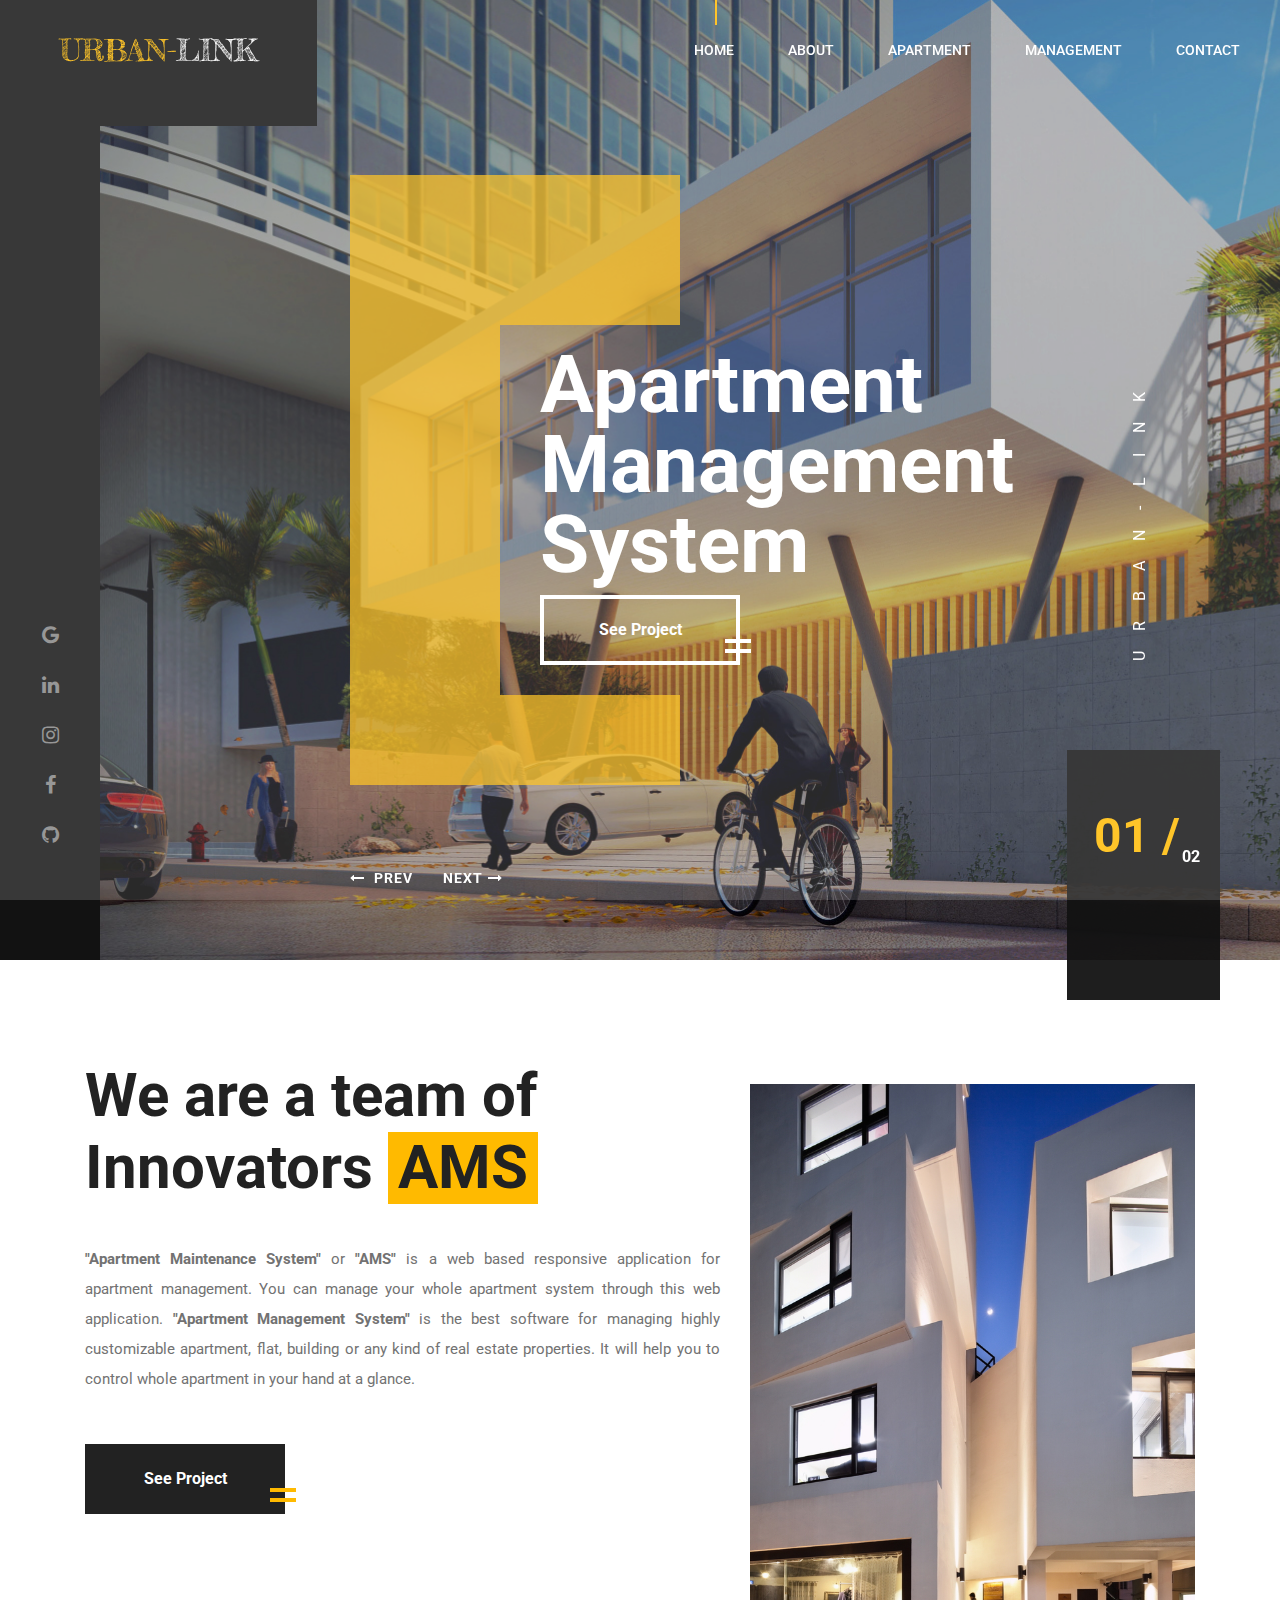
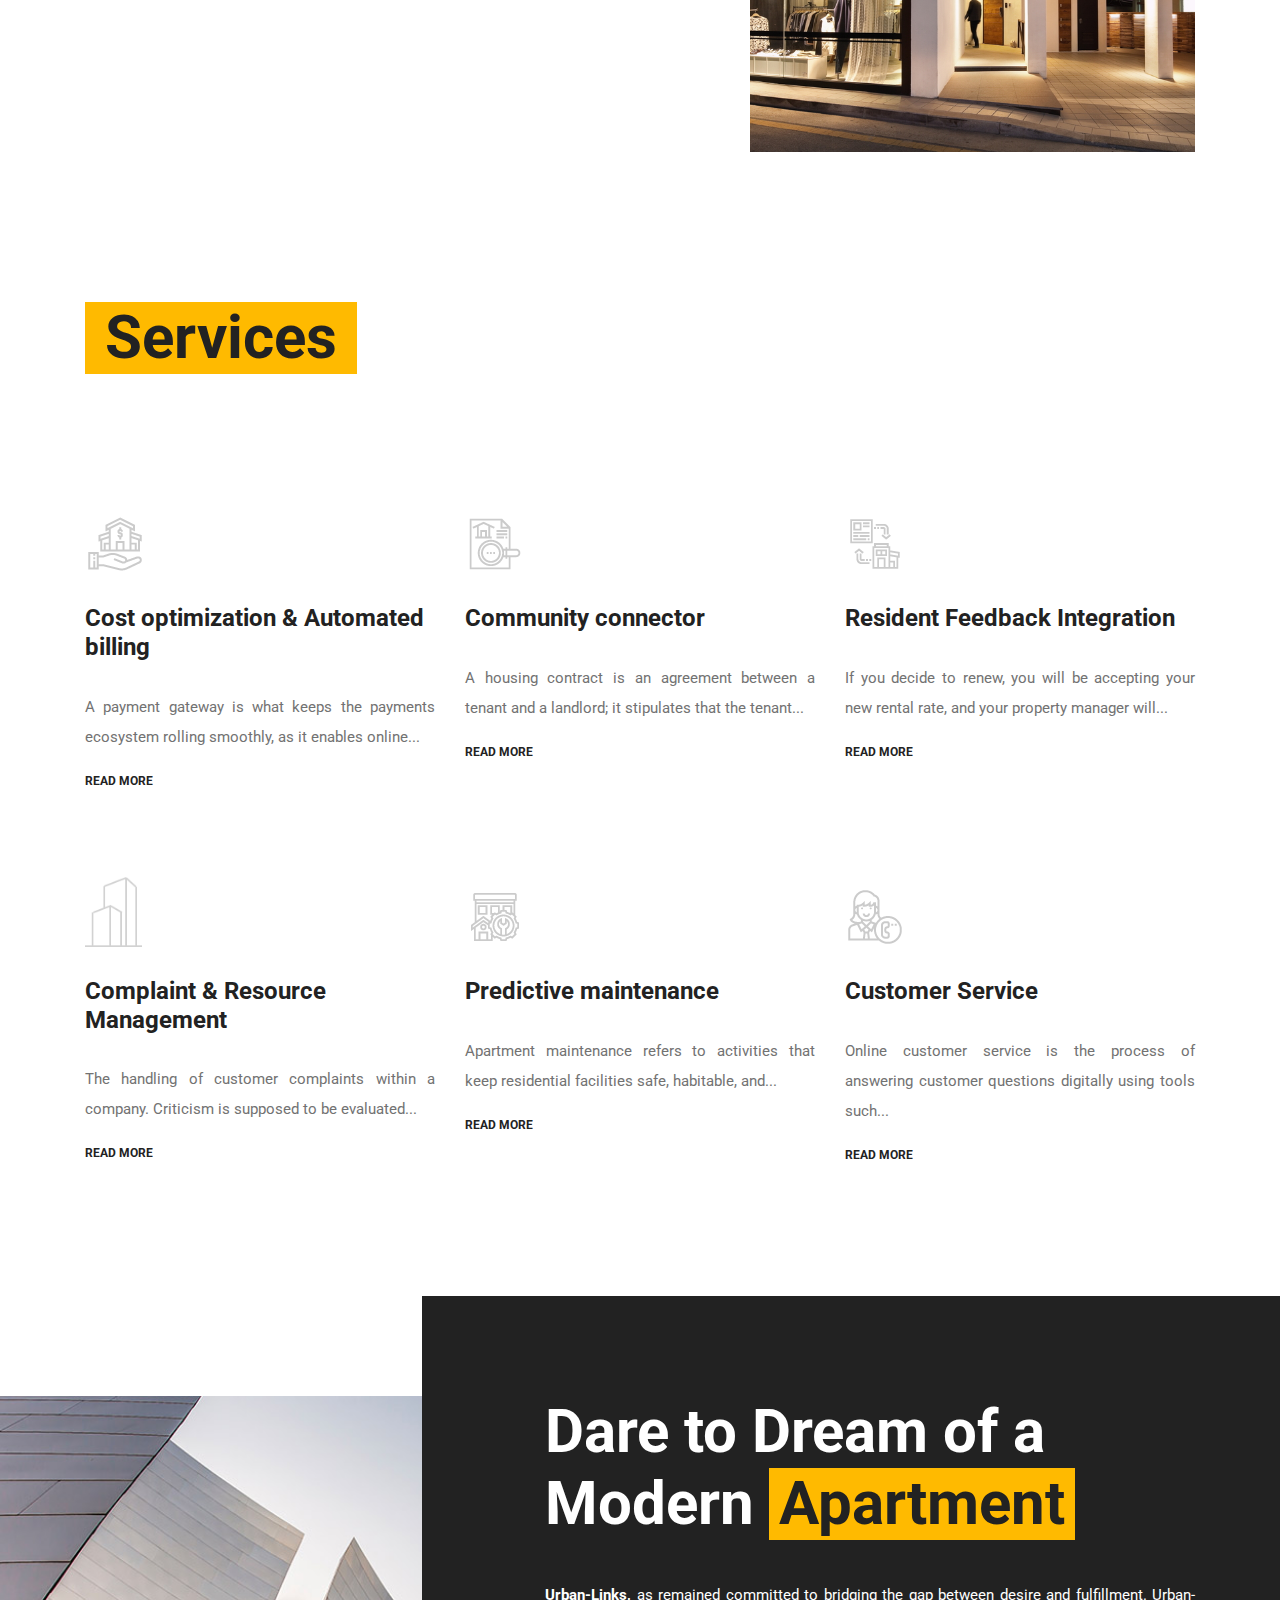
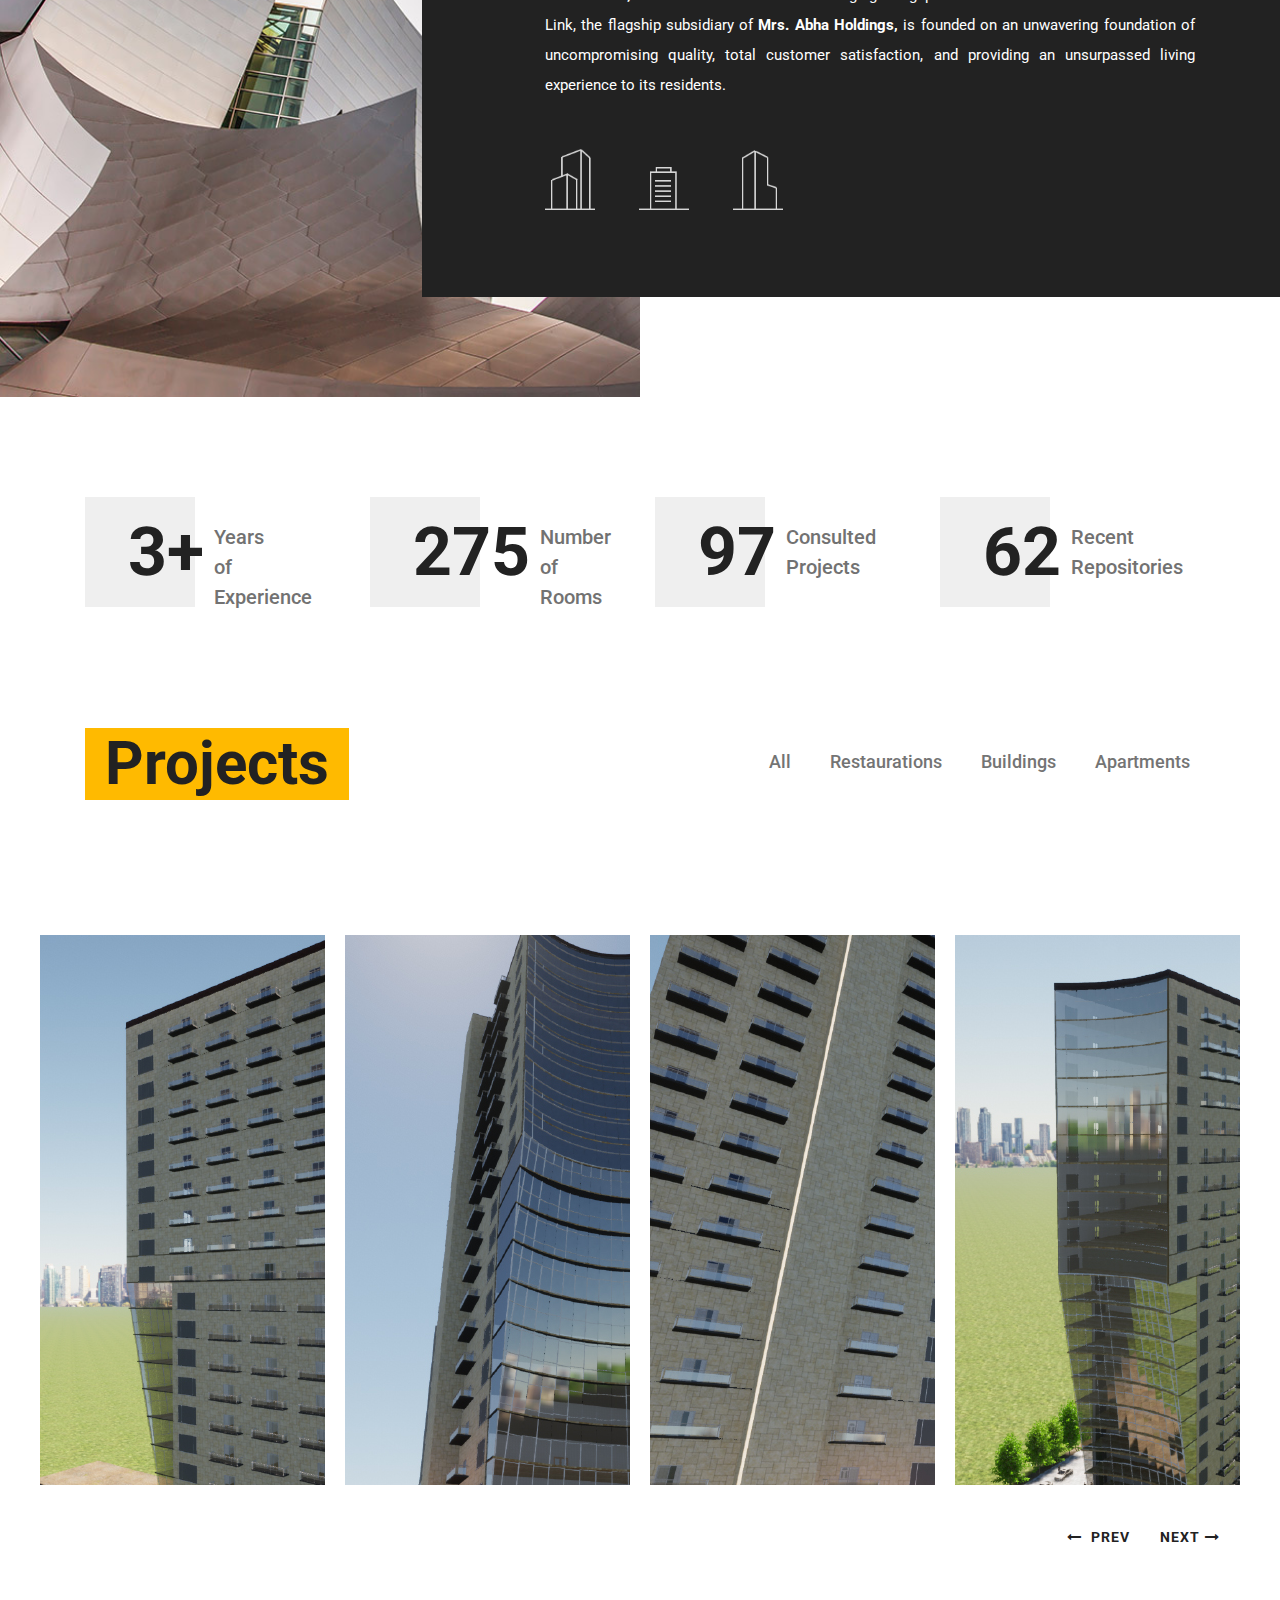
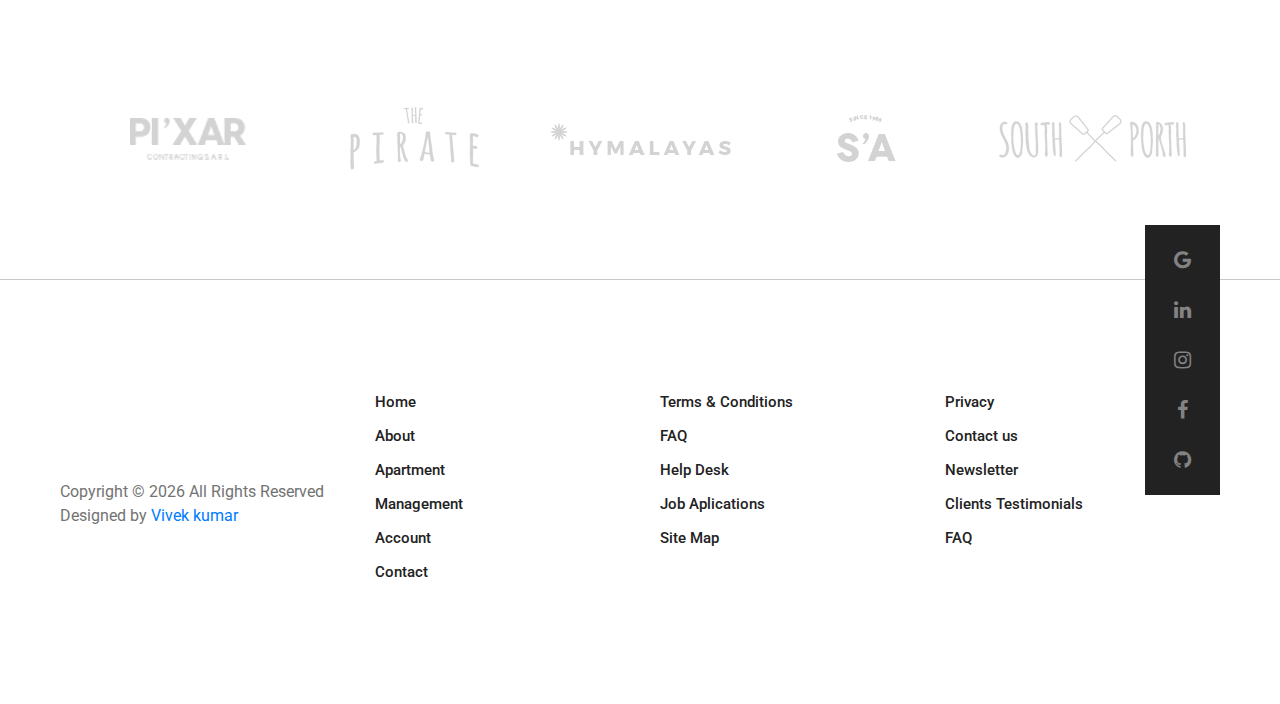
<file: Apartment_maintenance Web Dev/index.html>
<!DOCTYPE html>
<html lang="en">
<head>
<title>Urban Link</title>
	<meta charset="UTF-8">
	<meta name="description" content="Arcade - Architecture Template">
	<meta name="keywords" content="arcade, architecture, onepage, creative, html">
	<meta name="viewport" content="width=device-width, initial-scale=1.0">
	<!-- Favicon -->   
	<link href="img/favicon.ico" rel="shortcut icon"/>

	<!-- Google Fonts -->
	<link href="https://fonts.googleapis.com/css?family=Roboto:300,400,500,700" rel="stylesheet">
	<link href="https://fonts.googleapis.com/css2?family=Fredericka+the+Great&amp;display=swap" rel="stylesheet">

	<!-- Stylesheets -->
	<link rel="stylesheet" href="css/bootstrap.min.css"/>
	<link rel="stylesheet" href="css/font-awesome.min.css"/>
	<link rel="stylesheet" href="css/animate.css"/>
	<link rel="stylesheet" href="css/owl.carousel.css"/>
	<link rel="stylesheet" href="css/style.css"/>


	<!--[if lt IE 9]>
	  <script src="https://oss.maxcdn.com/html5shiv/3.7.2/html5shiv.min.js"></script>
	  <script src="https://oss.maxcdn.com/respond/1.4.2/respond.min.js"></script>
	<![endif]-->

</head>
<body>
	<!-- Page Preloder -->
	<div id="preloder">
		<div class="loader"></div>
	</div>
	
	<!-- Header section start -->   
	<header class="header-area">
		<a href="index.html" class="logo-area" target="_blank">
			<p style="font-family: 'Fredericka the Great', cursive; font-size:30px;"><none style="color:#ffba00;">URBAN-</none><none style="color:#ffffff">LINK</none></p>  
		</a>
		<div class="nav-switch">
			<i class="fa fa-bars"></i>
		</div>
		<nav class="nav-menu">
			<ul>
				<li class="active"><a href="index.html">Home</a></li>
				<li><a href="about.html">About</a></li>
				<li><a href="apartment.html">Apartment</a></li>
				<li><a href="management.html">Management</a></li>
				<li><a href="contact.html">Contact</a></li>
			</ul>
		</nav>
	</header>
	<!-- Header section end -->   


	<!-- Hero section start -->
	<section class="hero-section">
		<!-- left social link ber -->
		<div class="left-bar">
			<div class="left-bar-content">
				<div class="social-links">
					<a href="mailto:apna2211corporate.world@gmail.com" target="_blank"><i class="fa fa-google"></i></a>
					<a href="https://www.linkedin.com/in/abha-mahato-404a88257" target="_blank"><i class="fa fa-linkedin"></i></a>
					<a href="https://www.instagram.com/_.abhaa.930." target="_blank"><i class="fa fa-instagram"></i></a>
					<a href="https://www.facebook.com/" target="_blank"><i class="fa fa-facebook"></i></a>
					<a href="https://github.com/CHIKA011" target="_blank"><i class="fa fa-github"></i></a>
				</div>
			</div>
		</div>
		<!-- hero slider area -->
		<div class="hero-slider">
			<div class="hero-slide-item set-bg" data-setbg="img/e.jpg">
				<div class="slide-inner">
					<div class="slide-content">
						<h2>Apartment <br>Management <br>System</h2>
					<a href="#" class="site-btn sb-light">See Project</a>
					</div>	
				</div>
			</div>	
			<div class="hero-slide-item set-bg" data-setbg="img/a.jpg">
				<div class="slide-inner">
					<div class="slide-content">
						<h2>Complaint <br>Management <br>System</h2>
					<a href="#" class="site-btn sb-light">See Project</a>
					</div>	
				</div>
			</div>	
		</div>
		<div class="slide-num-holder" id="snh-1"></div>
		<div class="hero-right-text">URBAN-LINK</div>
	</section>
	<!-- Hero section end -->


	<!-- Intro section start -->
	<section class="intro-section pt100 pb50">
		<div class="container">
			<div class="row">
				<div class="col-lg-7 intro-text mb-5 mb-lg-0">
					<h2 class="sp-title">We are a team of Innovators <span>AMS</span></h2>
					<p align="justify"><b>"Apartment Maintenance System"</b> or <b>"AMS"</b> is a web based responsive application for apartment management. You can manage your whole apartment system through this web application. <b>"Apartment Management System"</b> is the best software for managing highly customizable apartment, flat, building or any kind of real estate properties. It will help you to control whole apartment in your hand at a glance.</p>
					<a href="#" class="site-btn sb-solid-dark" style="color: white;">See Project</a>
				</div>
				<div class="col-lg-5 pt-4">
					<img src="img/intro.jpg" alt="">
				</div>
			</div>
		</div>
	</section>
	<!-- Intro section end -->


	<!-- Service section start -->
	<section class="service-section spad">
		<div class="container">
			<div class="section-title">
				<h2>Services</h2>
			</div>
			<div class="row">
				<div class="col-lg-4 col-md-6">
					<div class="service-box">
						<div class="sb-icon">
							<div class="sb-img-icon">
								<img src="img/icon/dark/11.png" alt="">
							</div>
						</div>
						<h3>Cost optimization
							      &
							Automated billing</h3>
						<p align="justify">A payment gateway is what keeps the payments ecosystem rolling smoothly, as it enables online<span id="dots">...</span><span id="more">  payments for consumers and businesses. If you’re an online merchant, you don’t need to be a payment gateway expert, but it’s worth understanding the basics of how an online payment flows from your customer to your bank account.</span></p>
						<button onclick="myFunction()" id="myBtn" class="readmore">READ MORE</button>
					</div>
				</div>
				<div class="col-lg-4 col-md-6">
					<div class="service-box">
						<div class="sb-icon">
							<div class="sb-img-icon">
								<img src="img/icon/dark/8.png" alt="">
							</div>
						</div>
						<h3>Community connector</h3>
						<p align="justify">A housing contract is an agreement between a tenant and a landlord; it stipulates that the tenant<span id="dots1">...</span><span id="more1"> will pay a certain installment amount for a specified duration, as well as follows certain rules. In exchange, the landlord provides housing and performs services, which could include landscaping and maintenance.</span></p>
						<button onclick="myFunction1()" id="myBtn1" class="readmore">READ MORE</button>
					</div>
				</div>
				<div class="col-lg-4 col-md-6">
					<div class="service-box">
						<div class="sb-icon">
							<div class="sb-img-icon">
								<img src="img/icon/dark/9.png" alt="">
							</div>
						</div>
						<h3>Resident Feedback Integration</h3>
						<p align="justify">If you decide to renew, you will be accepting your new rental rate, and your property manager will<span id="dots2">...</span><span id="more2"> send you a new lease agreement to review and sign. You will not be required to pay any further fees when you renew your lease, such as an application fee, security deposit, or administration fee.</span></p>
						
						<button onclick="myFunction2()" id="myBtn2" class="readmore">READ MORE</button>
					</div>
				</div>
				<div class="col-lg-4 col-md-6">
					<div class="service-box">
						<div class="sb-icon">
							<div class="sb-img-icon">
								<img src="img/icon/dark/4.png" alt="">
							</div>
						</div>
						<h3>Complaint & Resource Management</h3>
						<p align="justify">The handling of customer complaints within a company. Criticism is supposed to be evaluated<span id="dots3">...</span><span id="more3"> in a way that is systematic and orderly, and used to create a positive impact. It is also supposed to resolve the issue that prompted the customer's criticism.</span></p>
						<button onclick="myFunction3()" id="myBtn3" class="readmore">READ MORE</button>
					</div>
				</div>
				<div class="col-lg-4 col-md-6">
					<div class="service-box">
						<div class="sb-icon">
							<div class="sb-img-icon">
								<img src="img/icon/dark/10.png" alt="">
							</div>
						</div>
						<h3>Predictive maintenance</h3>
						<p align="justify">Apartment maintenance refers to activities that keep residential facilities safe, habitable, and<span id="dots4">...</span><span id="more4"> enjoyable. It includes cleaning, groundskeeping, pest control, plumbing, HVAC repairs, and landscaping, among other tasks. Maintenance technicians, apartment supervisors, and apartment managers oversee these routine tasks.</span></p>
						<button onclick="myFunction4()" id="myBtn4" class="readmore">READ MORE</button>
					</div>
				</div>
				<div class="col-lg-4 col-md-6">
					<div class="service-box">
						<div class="sb-icon">
							<div class="sb-img-icon">
								<img src="img/icon/dark/7.png" alt="">
							</div>
						</div>
						<h3>Customer Service</h3>
						<p align="justify">Online customer service is the process of answering customer questions digitally using tools such<span id="dots5">...</span><span id="more5"> as email, social media, live chat, and messaging apps. We provide self-service support, so customers can find their own answers at any time day or night.</span></p>
						<button onclick="myFunction5()" id="myBtn5" class="readmore">READ MORE</button>
					</div>
				</div>
			</div>
		</div>
	</section>
	<!-- Service section end -->



	<!-- CTA section start -->
	<section class="cta-section pt100 pb50">
		<div class="cta-image-box"></div>
		<div class="container">
			<div class="row">
				<div class="col-lg-7 pl-lg-0 offset-lg-5 cta-content">
					<h2 class="sp-title">Dare to Dream of a Modern <span>Apartment</span></h2>
					<p align="justify"><b>Urban-Links,</b> as remained committed to bridging the gap between desire and fulfillment. Urban-Link, the flagship subsidiary of <b>Mrs. Abha Holdings,</b> is founded on an unwavering foundation of uncompromising quality, total customer satisfaction, and providing an unsurpassed living experience to its residents.</p>
					<div class="cta-icons">
						<div class="cta-img-icon">
							<img src="img/icon/light/4.png" alt="">
						</div>
						<div class="cta-img-icon">
							<img src="img/icon/light/5.png" alt="">
						</div>
						<div class="cta-img-icon">
							<img src="img/icon/light/3.png" alt="">
						</div>
					</div>
				</div>
			</div>
		</div>
	</section>
	<!-- CTA section end -->


	<!-- Milestones section Start -->
	<section class="milestones-section spad">
		<div class="container">
			<div class="row">
				<div class="col-lg-3 col-md-6">
					<div class="milestone">
						<h2>3+</h2>
						<p>Years <br>of <br>Experience</p>
					</div>
				</div>
				<div class="col-lg-3 col-md-6">
					<div class="milestone">
						<h2>275</h2>
						<p>Number <br>of <br>Rooms</p>
					</div>
				</div>
				<div class="col-lg-3 col-md-6">
					<div class="milestone">
						<h2>97</h2>
						<p>Consulted<br>Projects</p>
					</div>
				</div>
				<div class="col-lg-3 col-md-6">
					<div class="milestone">
						<h2>62</h2>
						<p>Recent <br>Repositories</p>
					</div>
				</div>
			</div>
		</div>
	</section>
	<!-- Milestones section end -->


	<!-- Projects section start -->
	<div class="projects-section pb50">
		<div class="container">
			<div class="row">
				<div class="col-lg-3">
					<div class="section-title">
						<h1>Projects</h1>
					</div>
				</div>
				<div class="col-lg-9">
					<ul class="projects-filter-nav">
						<li class="btn-filter" data-filter="*">All</li>
						<li class="btn-filter" data-filter=".rest">Restaurations</li>
						<li class="btn-filter" data-filter=".build">Buildings</li>
						<li class="btn-filter" data-filter=".apart">Apartments</li>
					</ul>
				</div>
			</div>
		</div>                      
		<div id="projects-carousel" class="projects-slider">
			<div class="single-project set-bg rest" data-setbg="img/projects/1.jpg">
				<div class="project-content">
					<h2>Biggest <br> Restaurations</h2>
					<p>Feb 14, 2023</p>
					<a href="#" class="seemore">See Project </a>
				</div>
			</div>
			<div class="single-project set-bg build" data-setbg="img/projects/2.jpg">
				<div class="project-content">
					<h2>Office <br> Building</h2>
					<p>Feb 14, 2023</p>
					<a href="#" class="seemore">See Project </a>
				</div>
			</div>
			<div class="single-project set-bg apart" data-setbg="img/projects/3.jpg">
				<div class="project-content">
					<h2>Nice <br> Apartments</h2>
					<p>Feb 14, 2023</p>
					<a href="#" class="seemore">See Project </a>
				</div>
			</div>
			<div class="single-project set-bg rest" data-setbg="img/projects/4.jpg">
				<div class="project-content">
					<h2>Biggest <br> Restaurations</h2>
					<p>Feb 14, 2023</p>
					<a href="#" class="seemore">See Project </a>
				</div>
			</div>
			<div class="single-project set-bg apart" data-setbg="img/projects/2.jpg">
				<div class="project-content">
					<h2>Office <br> Building</h2>
					<p>Feb 14, 2023</p>
					<a href="#" class="seemore">See Project </a>
				</div>
			</div>
		</div>
	</div>
	<!-- Projects section end -->


	<!-- Clients section start -->
	<div class="client-section spad">
		<div class="container">
			<div id="client-carousel" class="client-slider">
				<div class="single-brand">
					<a href="#">
						<img src="img/clients/1.png" alt="">
					</a>
				</div>
				<div class="single-brand">
					<a href="#">
						<img src="img/clients/2.png" alt="">
					</a>
				</div>
				<div class="single-brand">
					<a href="#">
						<img src="img/clients/3.png" alt="">
					</a>
				</div>
				<div class="single-brand">
					<a href="#">
						<img src="img/clients/4.png" alt="">
					</a>
				</div>
				<div class="single-brand">
					<a href="#">
						<img src="img/clients/5.png" alt="">
					</a>
				</div>
			</div>
		</div>
	</div>
	<!-- Clients section end -->


	<!-- Footer section start -->
	<footer class="footer-section">
		<div class="footer-social">
			<div class="social-links">
				<a href="mailto:mr.sinhara@gmail.com" target="_blank"><i class="fa fa-google"></i></a>
				<a href="https://www.linkedin.com/company/archi-tect" target="_blank"><i class="fa fa-linkedin"></i></a>
				<a href="https://www.instagram.com/mr.sinhara" target="_blank"><i class="fa fa-instagram"></i></a>
				<a href="https://www.facebook.com/architect.sinhara" target="_blank"><i class="fa fa-facebook"></i></a>
				<a href="https://github.com/mrsinhara" target="_blank"><i class="fa fa-github"></i></a>
			</div>
		</div>
		<div class="container">
			<div class="row">
				<div class="col-lg-9 offset-lg-3">
					<div class="row">
						<div class="col-md-4">
							<div class="footer-item">
								<ul>
									<li><a href="index.html" target="_blank">Home</a></li>
									<li><a href="about.html" target="_blank">About</a></li>
									<li><a href="apartment.html" target="_blank">Apartment</a></li>
									<li><a href="management.html" target="_blank">Management</a></li>
									<li><a href="account.html" target="_blank">Account</a></li>
									<li><a href="contact.html" target="_blank">Contact</a></li>
								</ul>
							</div>
						</div>
						<div class="col-md-4">
							<div class="footer-item">
								<ul>
									<li><a href="#">Terms &amp; Conditions</a></li>
									<li><a href="#">FAQ</a></li>
									<li><a href="#">Help Desk</a></li>
									<li><a href="#">Job Aplications</a></li>
									<li><a href="#">Site Map</a></li>
								</ul>
							</div>
						</div>
						<div class="col-md-4">
							<div class="footer-item">
								<ul>
									<li><a href="#">Privacy</a></li>
									<li><a href="#">Contact us</a></li>
									<li><a href="#">Newsletter</a></li>
									<li><a href="#">Clients Testimonials</a></li>
									<li><a href="#">FAQ</a></li>
								</ul>
							</div>
						</div>
					</div>
				</div>
			</div>
		</div>

		<!-- Link back to Colorlib can't be removed. Template is licensed under CC BY 3.0. -->
		<div class="copyright">Copyright &copy; <script>document.write(new Date().getFullYear());</script> All Rights Reserved  <br>Designed by <a href="vivek.kr51556@gmail.com" target="_blank">Vivek kumar</a></div>
    <!-- Link back to Colorlib can't be removed. Template is licensed under CC BY 3.0. -->

	</footer>
	<!-- Footer section end -->




	<!--====== Javascripts & Jquery ======-->
	<script src="js/jquery-2.1.4.min.js"></script>
	<script src="js/bootstrap.min.js"></script>
	<script src="js/isotope.pkgd.min.js"></script>
	<script src="js/owl.carousel.min.js"></script>
	<script src="js/jquery.owl-filter.js"></script>
	<script src="js/magnific-popup.min.js"></script>
	<script src="js/circle-progress.min.js"></script>
	<script src="js/main.js"></script>
</body>
</html>
</file>
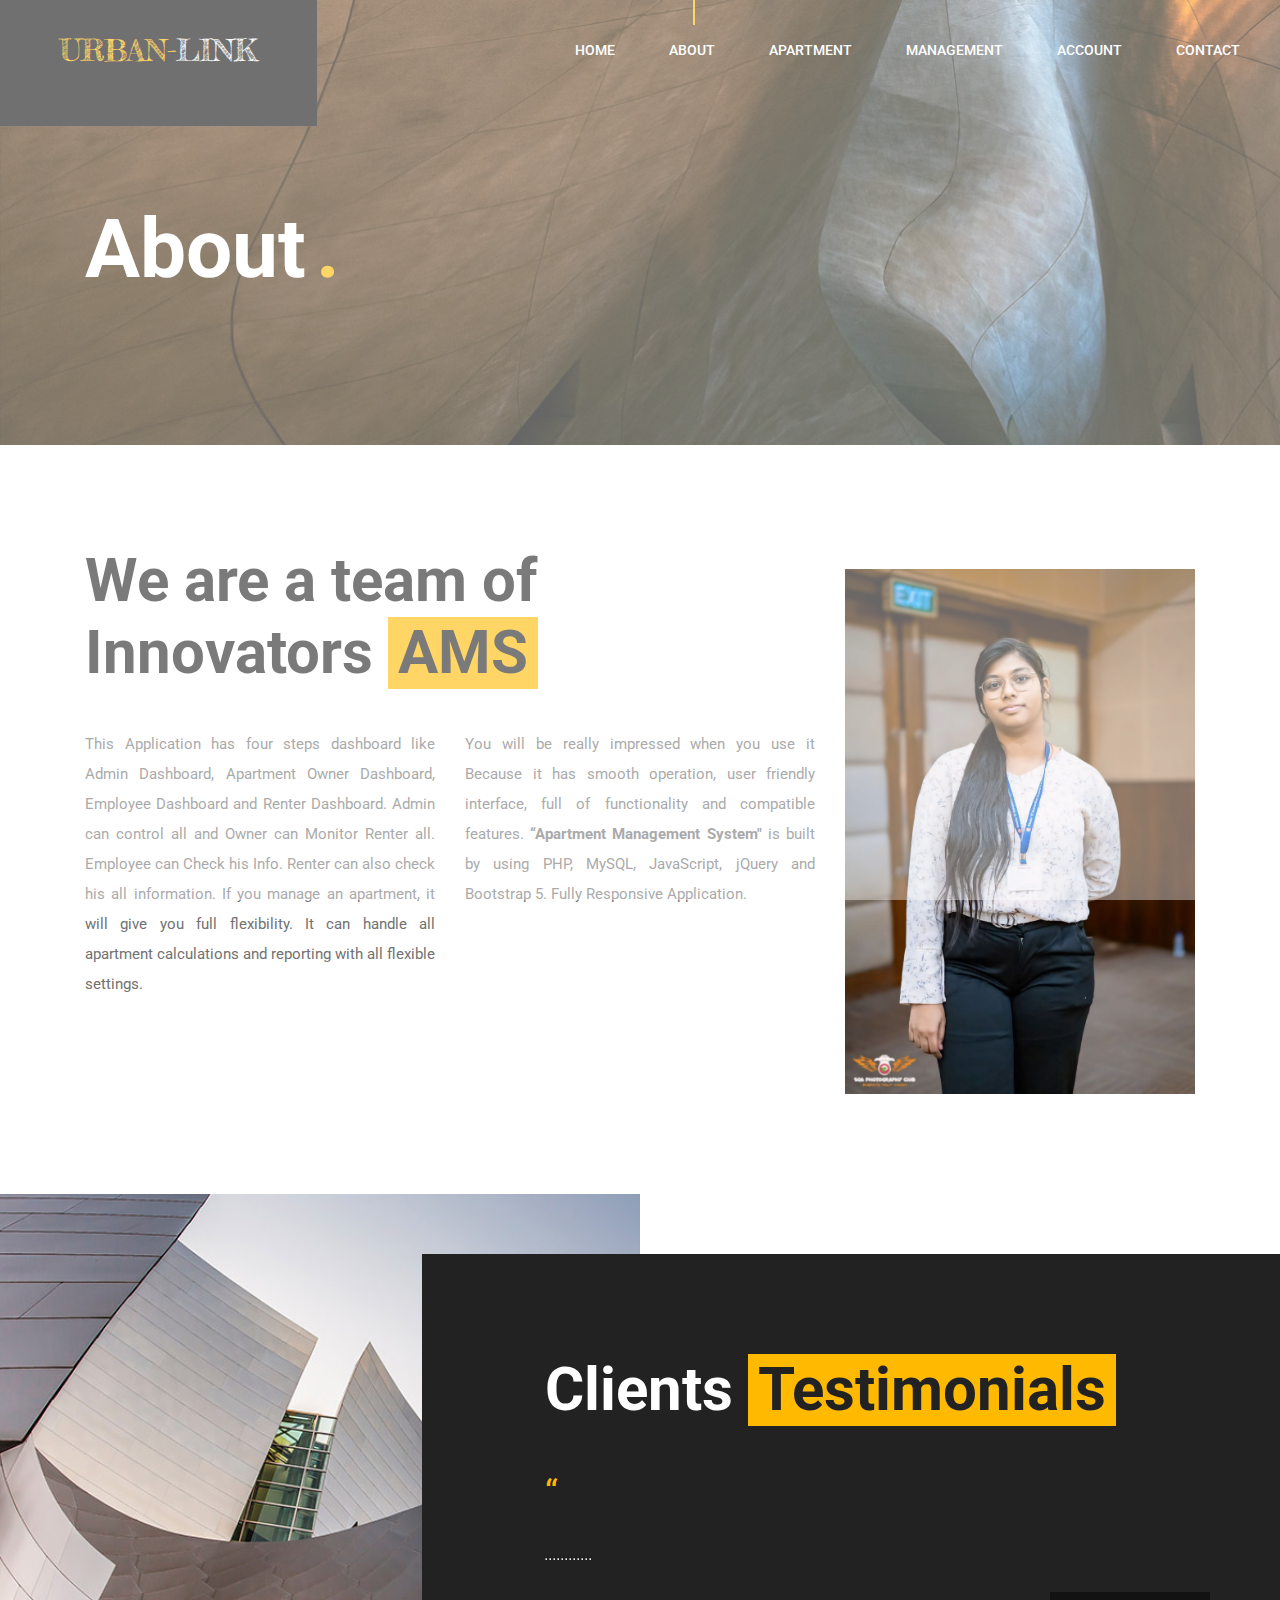
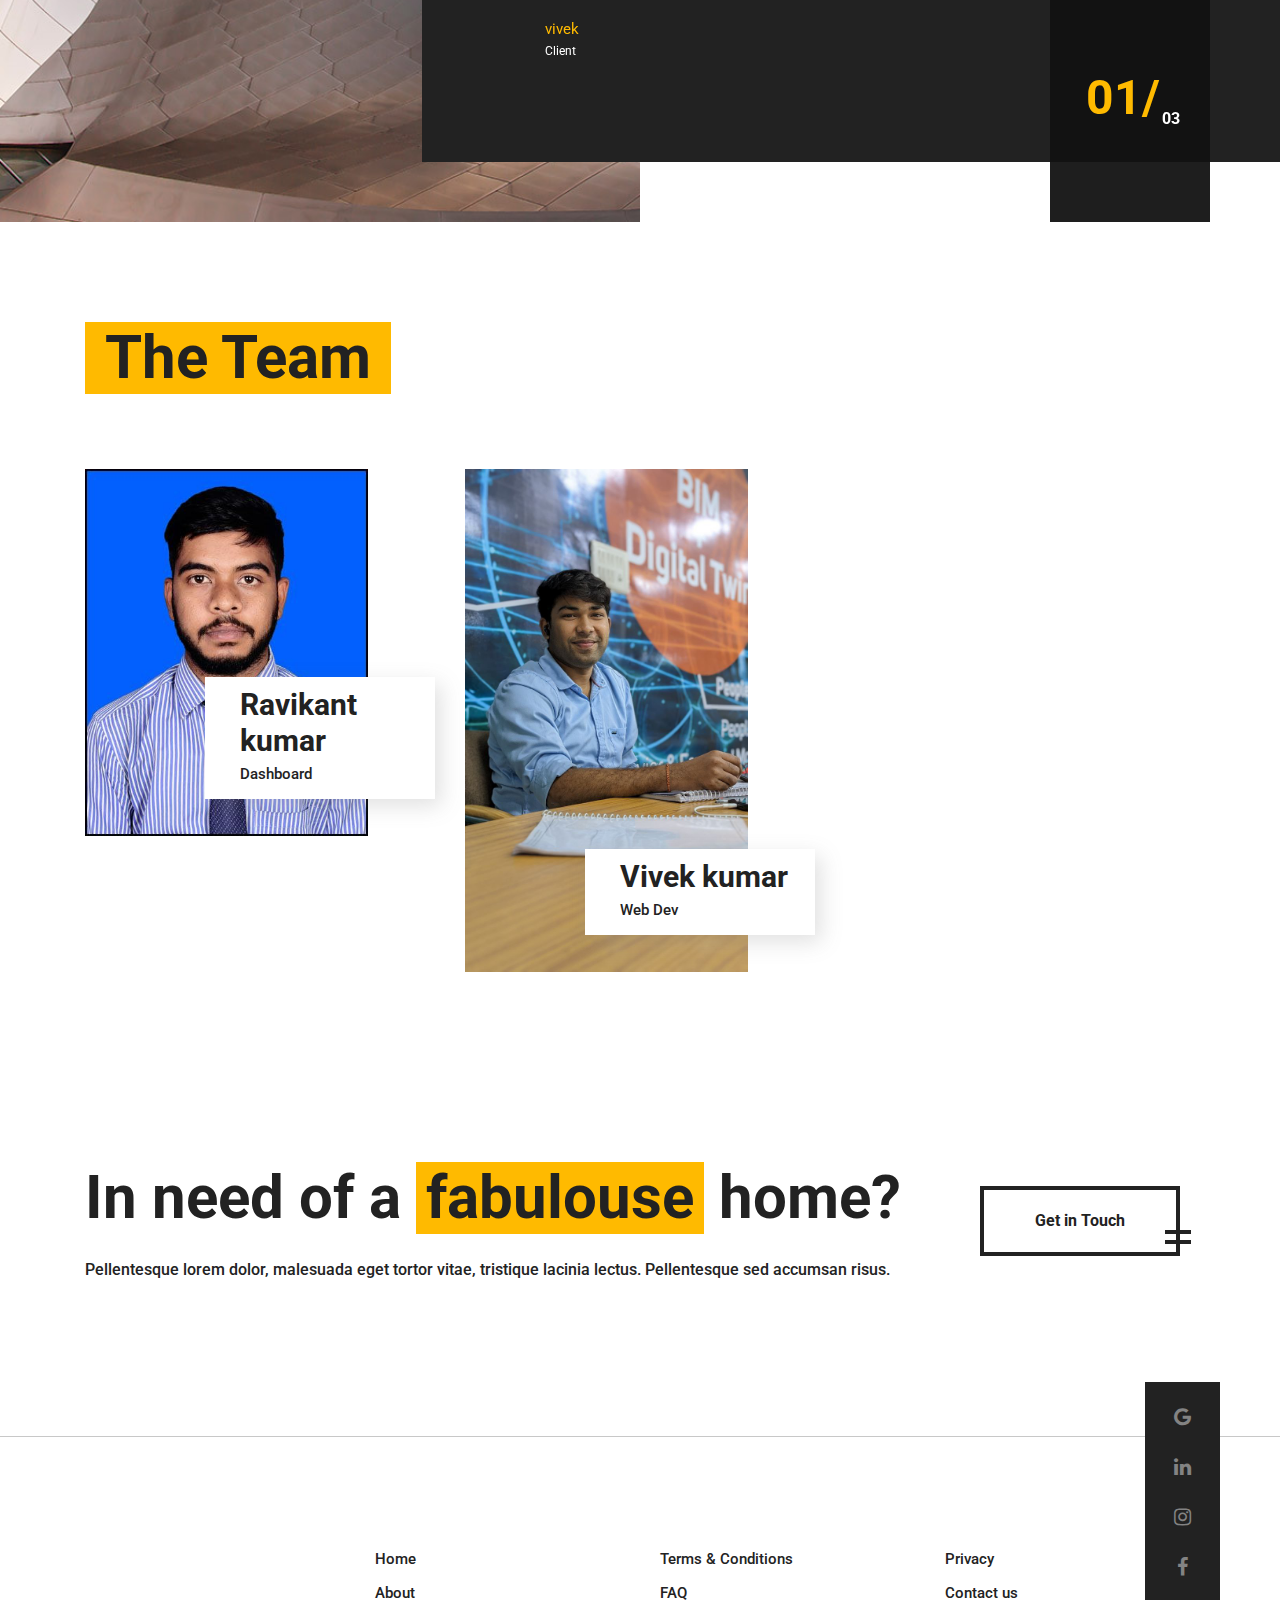
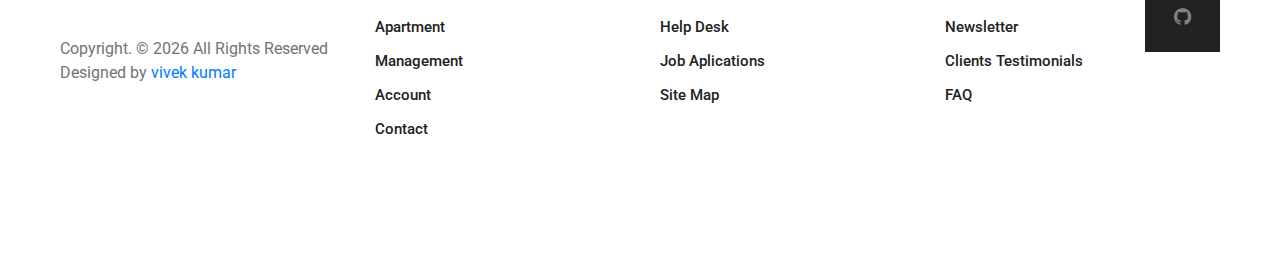
<file: Apartment_maintenance Web Dev/about.html>
<!DOCTYPE html>
<html lang="en">
<head>
	<title>URBAN LINK-ABOUT</title>
	<meta charset="UTF-8">
	<meta name="description" content="Arcade - Architecture Template">
	<meta name="keywords" content="arcade, architecture, onepage, creative, html">
	<meta name="viewport" content="width=device-width, initial-scale=1.0">
	<!-- Favicon -->   
	<link href="img/logo/favicon.ico" rel="shortcut icon"/>

	<!-- Google Fonts -->
	<link href="https://fonts.googleapis.com/css?family=Roboto:300,400,500,700" rel="stylesheet">
	<link href="https://fonts.googleapis.com/css2?family=Fredericka+the+Great&display=swap" rel="stylesheet">

	<!-- Stylesheets -->
	<link rel="stylesheet" href="css/bootstrap.min.css"/>
	<link rel="stylesheet" href="css/font-awesome.min.css"/>
	<link rel="stylesheet" href="css/animate.css"/>
	<link rel="stylesheet" href="css/owl.carousel.css"/>
	<link rel="stylesheet" href="css/style.css"/>


	<!--[if lt IE 9]>
	  <script src="https://oss.maxcdn.com/html5shiv/3.7.2/html5shiv.min.js"></script>
	  <script src="https://oss.maxcdn.com/respond/1.4.2/respond.min.js"></script>
	<![endif]-->

</head>
<body>
	<!-- Page Preloder -->
	<div id="preloder">
		<div class="loader"></div>
	</div>
	
<!-- Header section start -->   
<header class="header-area">
	<a href="index.html" class="logo-area"target="_blank">
		<p style="font-family: 'Fredericka the Great', cursive; font-size:30px;"><none style=color:#ffba00;></span>URBAN-</none><none style=color:#ffffff></span>LINK</none></p>  
	</a>
	<div class="nav-switch">
		<i class="fa fa-bars"></i>
	</div>
	<nav class="nav-menu">
		<ul>
			<li><a href="index.html">Home</a></li>
			<li class="active"><a href="about.html">About</a></li>
			<li><a href="apartment.html">Apartment</a></li>
			<li><a href="management.html">Management</a></li>
			<li><a href="account.html">Account</a></li>
			<li><a href="contact.html">Contact</a></li>

		</ul>
	</nav>
</header>
<!-- Header section end -->    


	<!-- Page header section start -->
	<section class="page-header-section set-bg" data-setbg="img/header-bg.jpg">
		<div class="container">
			<h1 class="header-title">About<span>.</span></h1>
		</div>
	</section>
	<!-- Page header section end -->



	<!-- Intro section start -->
	<section class="intro-section spad">
		<div class="container">
			<div class="row">
				<div class="col-lg-8 intro-text">
					<h1>We are a team of Innovators <span>AMS</span></h2>
					<div class="row">
						<div class="col-md-6">
							<p align="justify">This Application has four steps dashboard like Admin Dashboard, Apartment Owner Dashboard, Employee Dashboard and Renter Dashboard. Admin can control all and Owner can Monitor Renter all. Employee can Check his Info. Renter can also check his all information. If you manage an apartment, it will give you full flexibility. It can handle all apartment calculations and reporting with all flexible settings.</p>
						</div>
						<div class="col-md-6">
							<p align="justify">You will be really impressed when you use it Because it has smooth operation, user friendly interface, full of functionality and compatible features. <b>“Apartment Management System"</b> is built by using PHP, MySQL, JavaScript, jQuery and Bootstrap 5. Fully Responsive Application.</p>
						</div>
					</div>
				</div>
				<div class="col-lg-4 pt-4">
					<img src="img/about.jpg" alt="">
				</div>
			</div>
		</div>
	</section>
	<!-- Intro section end -->


	<!-- Testimonials section start -->
	<section class="testimonials-section spad">
		<div class="testimonials-image-box"></div>
		<div class="container">
			<div class="row">
				<div class="col-lg-7 pl-lg-0 offset-lg-5 cta-content">
					<h1>Clients <span>Testimonials</span></h1>
					<div class="qut">“</div>
					<div class="testimonials-slider" id="test-slider">
						<div class="ts-item">
							<p>............ </p>
							<h4>vivek</h4>
							<span>Client</span>
						</div>
						<div class="ts-item">
							<p>.............. </p>
							<h4>vivek</h4>
							<span>Client</span>
						</div>
						<div class="ts-item">
							<p>........... </p>
							<h4>vivek</h4>
							<span>Client</span>
						</div>
					</div>
					<div class="slide-num-holder test-slider" id="snh-2"></div>
				</div>
			</div>
		</div>
	</section>
	<!-- Testimonials section end -->



	<!-- Team section start -->
	<section class="team-section spad">
		<div class="container">
			<div class="section-title mb100">
				<h1>The Team</h1>
			</div>
			<div class="row">
				<div class="col-lg-4 col-md-6">
					<div class="team-member">
						<img src="img/team/1.jpg" alt="">
						<div class="member-info">
							<h2>Ravikant kumar</h2>
							<p>Dashboard</p>
						</div>
					</div>
				</div>
				<div class="col-lg-4 col-md-6">
					<div class="team-member">
						<img src="img/team/2.jpg" alt="">
						<div class="member-info">
							<h2>Vivek kumar</h2>
							<p>Web Dev</p>
						</div>
					</div>
				</div>
				
			</div>
		</div>
	</section>
	<!-- Team section end -->


	<section class="promo-section">
		<div class="container">
			<div class="row">
				<div class="col-lg-9 promo-text">
					<h1>In need of a <span>fabulouse</span> home?</h1>
					<p>Pellentesque lorem dolor, malesuada eget tortor vitae, tristique lacinia lectus. Pellentesque sed accumsan risus.</p>
				</div>
				<div class="col-lg-3 text-lg-right">
					<a href="#" class="site-btn sb-dark mt-4">Get in Touch</a>
				</div>
			</div>
		</div>
	</section>




	<!-- Footer section start -->
	<footer class="footer-section">
		<div class="footer-social">
			<div class="social-links">
				<a href="mailto:apna2211corporate.world@gmail.com"target="_blank"><i class="fa fa-google"></i></a>
				<a href="https://www.linkedin.com/in/abha-mahato-404a88257"target="_blank"><i class="fa fa-linkedin"></i></a>
				<a href="https://www.instagram.com/_.abhaa.930."target="_blank"><i class="fa fa-instagram"></i></a>
				<a href="https://www.facebook.com"target="_blank"><i class="fa fa-facebook"></i></a>
				<a href="https://github.com/CHIKA011"target="_blank"><i class="fa fa-github"></i></a>
			</div>
		</div>
		<div class="container">
			<div class="row">
				<div class="col-lg-9 offset-lg-3">
					<div class="row">
						<div class="col-md-4">
							<div class="footer-item">
								<ul>
									<li><a href="index.html"target="_blank">Home</a></li>
									<li><a href="about.html"target="_blank">About</a></li>
									<li><a href="apartment.html"target="_blank">Apartment</a></li>
									<li><a href="management.html"target="_blank">Management</a></li>
									<li><a href="account.html"target="_blank">Account</a></li>
									<li><a href="contact.html"target="_blank">Contact</a></li>
								</ul>
							</div>
						</div>
						<div class="col-md-4">
							<div class="footer-item">
								<ul>
									<li><a href="#">Terms & Conditions</a></li>
									<li><a href="#">FAQ</a></li>
									<li><a href="#">Help Desk</a></li>
									<li><a href="#">Job Aplications</a></li>
									<li><a href="#">Site Map</a></li>
								</ul>
							</div>
						</div>
						<div class="col-md-4">
							<div class="footer-item">
								<ul>
									<li><a href="#">Privacy</a></li>
									<li><a href="#">Contact us</a></li>
									<li><a href="#">Newsletter</a></li>
									<li><a href="#">Clients Testimonials</a></li>
									<li><a href="#">FAQ</a></li>
								</ul>
							</div>
						</div>
					</div>
				</div>
			</div>
		</div>
		<!-- Link back to Colorlib can't be removed. Template is licensed under CC BY 3.0. -->
		<div class="copyright">Copyright. &copy; <script>document.write(new Date().getFullYear());</script> All Rights Reserved  <br>Designed by <a href="vivek.kr51556@gmail.com" target="_blank">vivek kumar</a></div>
    <!-- Link back to Colorlib can't be removed. Template is licensed under CC BY 3.0. -->
	</footer>
	<!-- Footer section end -->



	<!--====== Javascripts & Jquery ======-->
	<script src="js/jquery-2.1.4.min.js"></script>
	<script src="js/bootstrap.min.js"></script>
	<script src="js/isotope.pkgd.min.js"></script>
	<script src="js/owl.carousel.min.js"></script>
	<script src="js/jquery.owl-filter.js"></script>
	<script src="js/magnific-popup.min.js"></script>
	<script src="js/circle-progress.min.js"></script>
	<script src="js/main.js"></script>
</body>
</html>
</file>
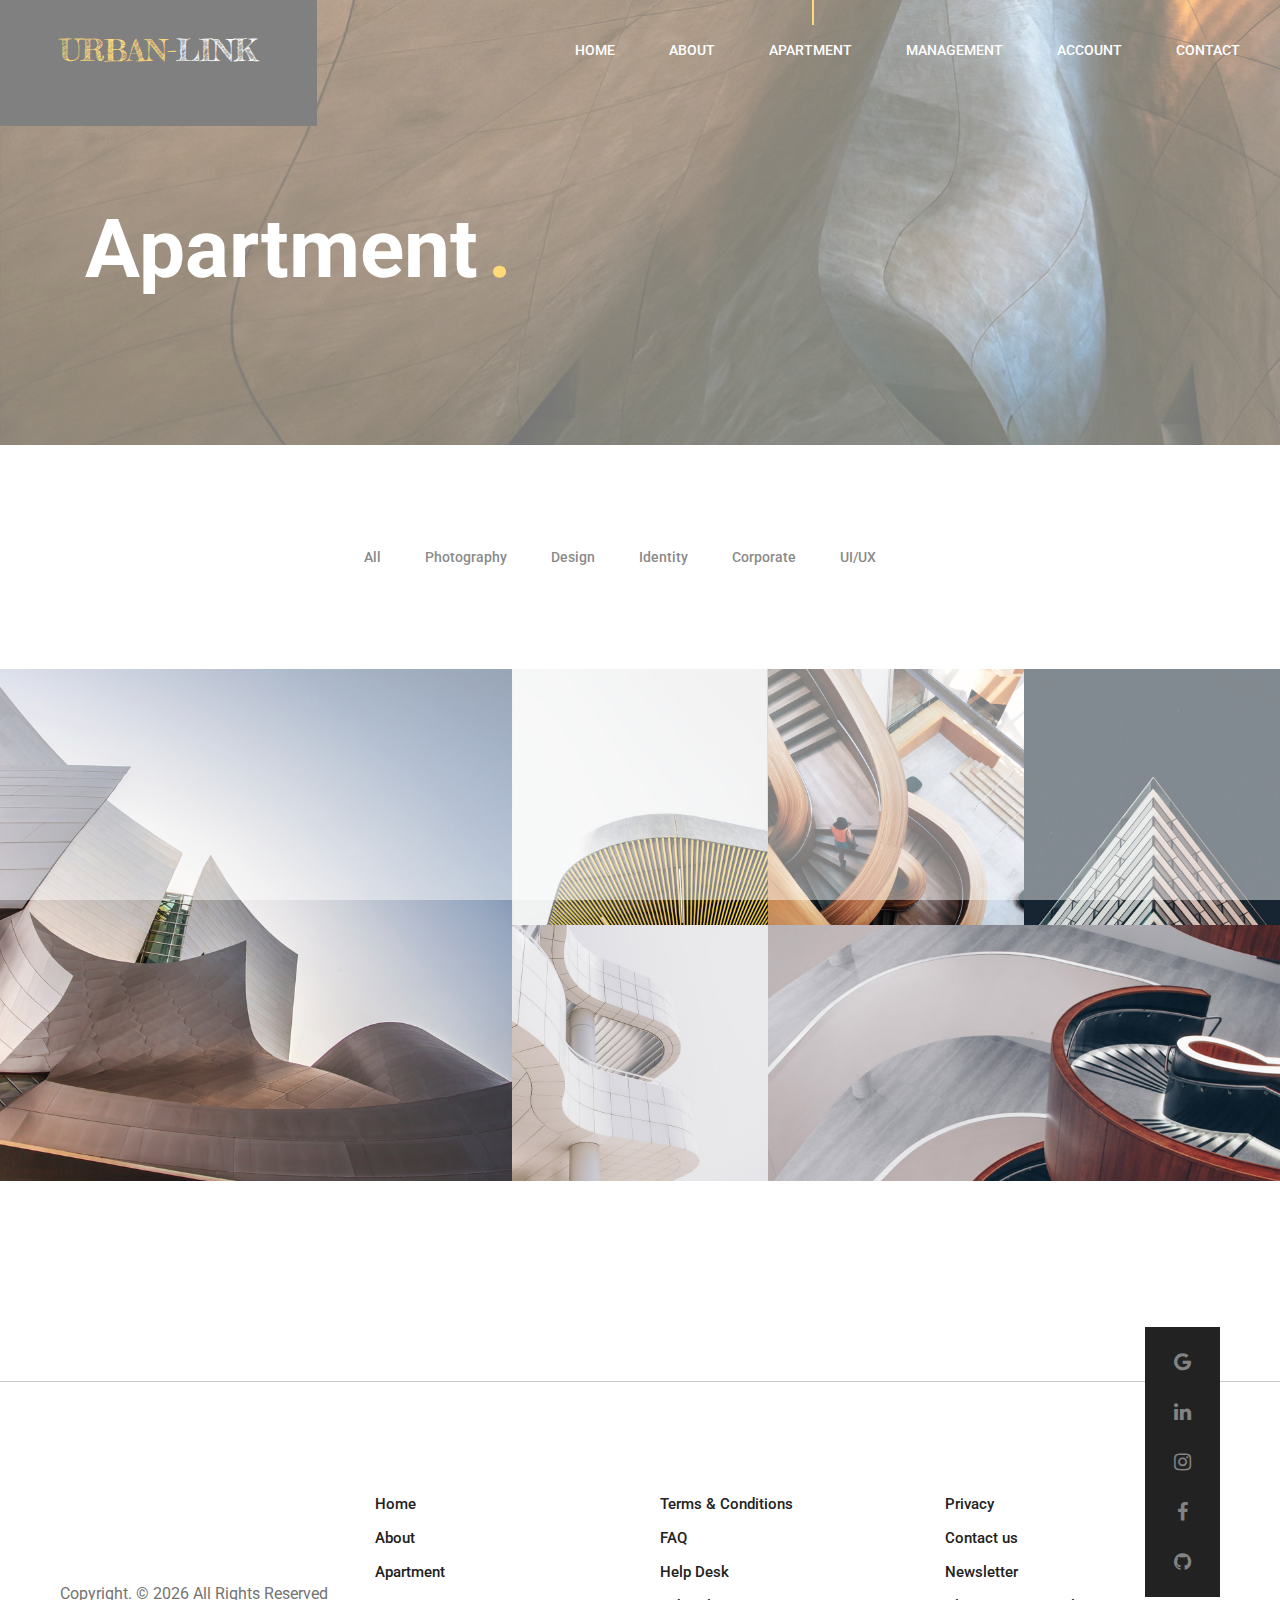
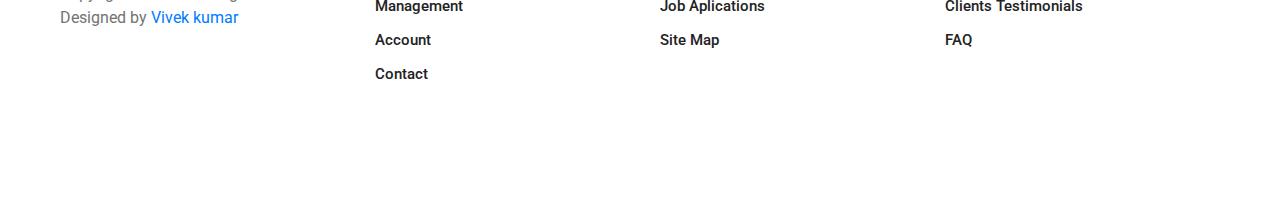
<file: Apartment_maintenance Web Dev/apartment.html>
<!DOCTYPE html>
<html lang="en">
<head>
	<title>URBAN LINK-APARTMENT</title>
	<meta charset="UTF-8">
	<meta name="description" content="Arcade - Architecture Template">
	<meta name="keywords" content="arcade, architecture, onepage, creative, html">
	<meta name="viewport" content="width=device-width, initial-scale=1.0">
	<!-- Favicon -->   
	<link href="img/logo/favicon.ico" rel="shortcut icon"/>

	<!-- Google Fonts -->
	<link href="https://fonts.googleapis.com/css?family=Roboto:300,400,500,700" rel="stylesheet">
	<link href="https://fonts.googleapis.com/css2?family=Fredericka+the+Great&display=swap" rel="stylesheet">

	<!-- Stylesheets -->
	<link rel="stylesheet" href="css/bootstrap.min.css"/>
	<link rel="stylesheet" href="css/font-awesome.min.css"/>
	<link rel="stylesheet" href="css/animate.css"/>
	<link rel="stylesheet" href="css/magnific-popup.css"/>
	<link rel="stylesheet" href="css/owl.carousel.css"/>
	<link rel="stylesheet" href="css/style.css"/>


	<!--[if lt IE 9]>
	  <script src="https://oss.maxcdn.com/html5shiv/3.7.2/html5shiv.min.js"></script>
	  <script src="https://oss.maxcdn.com/respond/1.4.2/respond.min.js"></script>
	<![endif]-->

</head>
<body>
	<!-- Page Preloder -->
	<div id="preloder">
		<div class="loader"></div>
	</div>
	
	<!-- Header section start -->   
	<header class="header-area">
		<a href="index.html" class="logo-area"target="_blank">
			<p style="font-family: 'Fredericka the Great', cursive; font-size:30px;"><none style=color:#ffba00;></span>URBAN-</none><none style=color:#ffffff></span>LINK</none></p>  
		</a>
		<div class="nav-switch">
			<i class="fa fa-bars"></i>
		</div>
		<nav class="nav-menu">
			<ul>
				<li><a href="index.html">Home</a></li>
				<li><a href="about.html">About</a></li>
				<li class="active"><a href="apartment.html">Apartment</a></li>
				<li><a href="management.html">Management</a></li>
				<li><a href="account.html">Account</a></li>
				<li><a href="contact.html">Contact</a></li>

			</ul>
		</nav>
	</header>
	<!-- Header section end -->   


	<!-- Page header section start -->
	<section class="page-header-section set-bg" data-setbg="img/header-bg.jpg">
		<div class="container">
			<h1 class="header-title">Apartment<span>.</span></h1>
		</div>
	</section>
	<!-- Page header section end -->


	<!-- Page section start -->
	<div class="page-section spad">
		<div class="container">
			<center>
			<!-- portfolio filter menu -->
			<ul class="portfolio-filter">
				<li class="filter" data-filter="*">All</li>
				<li class="filter" data-filter=".photo">Photography</li>
				<li class="filter" data-filter=".design">Design</li>
				<li class="filter" data-filter=".iden">Identity</li>
				<li class="filter" data-filter=".corp">Corporate</li>
				<li class="filter" data-filter=".uxui">UI/UX</li>
			</ul>
		</center>
		</div>
		<!-- portfolio items -->
		<div class="portfolio-warp spad">
			<div id="portfolio">
				<div class="grid-sizer"></div>
				<!-- portfolio item -->
				<div class="grid-item set-bg grid-wide photo" data-setbg="img/portfolio/1.jpg"><a class="img-popup" href="img/portfolio/1.jpg"></a></div>
				<!-- portfolio item -->
				<div class="grid-item set-bg design corp" data-setbg="img/portfolio/2.jpg"><a class="img-popup" href="img/portfolio/2.jpg"></a></div>
				<!-- portfolio item -->
				<div class="grid-item set-bg iden photo uxui" data-setbg="img/portfolio/3.jpg"><a class="img-popup" href="img/portfolio/3.jpg"></a></div>
				<!-- portfolio item -->
				<div class="grid-item set-bg corp design" data-setbg="img/portfolio/4.jpg"><a class="img-popup" href="img/portfolio/4.jpg"></a></div>
				<!-- portfolio item -->
				<div class="grid-item set-bg uxui iden" data-setbg="img/portfolio/5.jpg"><a class="img-popup" href="img/portfolio/5.jpg"></a></div>
				<!-- portfolio item -->
				<div class="grid-item set-bg grid-long design corp" data-setbg="img/portfolio/6.jpg"><a class="img-popup" href="img/portfolio/6.jpg"></a></div>
			</div>
		</div>
	</div>
	<!-- Page section end -->



	<!-- Footer section start -->
	<footer class="footer-section">
		<div class="footer-social">
			<div class="social-links">
				<a href="mailto:apna2211corporate.world@gmail.com" target="_blank"><i class="fa fa-google"></i></a>
					<a href="https://www.linkedin.com/in/abha-mahato-404a88257" target="_blank"><i class="fa fa-linkedin"></i></a>
					<a href="https://www.instagram.com/_.abhaa.930." target="_blank"><i class="fa fa-instagram"></i></a>
					<a href="https://www.facebook.com/" target="_blank"><i class="fa fa-facebook"></i></a>
					<a href="https://github.com/CHIKA011" target="_blank"><i class="fa fa-github"></i></a>
			</div>
		</div>
		<div class="container">
			<div class="row">
				<div class="col-lg-9 offset-lg-3">
					<div class="row">
						<div class="col-md-4">
							<div class="footer-item">
								<ul>
									<li><a href="index.html"target="_blank">Home</a></li>
									<li><a href="about.html"target="_blank">About</a></li>
									<li><a href="apartment.html"target="_blank">Apartment</a></li>
									<li><a href="management.html"target="_blank">Management</a></li>
									<li><a href="account.html"target="_blank">Account</a></li>
									<li><a href="contact.html"target="_blank">Contact</a></li>
								</ul>
							</div>
						</div>
						<div class="col-md-4">
							<div class="footer-item">
								<ul>
									<li><a href="#">Terms & Conditions</a></li>
									<li><a href="#">FAQ</a></li>
									<li><a href="#">Help Desk</a></li>
									<li><a href="#">Job Aplications</a></li>
									<li><a href="#">Site Map</a></li>
								</ul>
							</div>
						</div>
						<div class="col-md-4">
							<div class="footer-item">
								<ul>
									<li><a href="#">Privacy</a></li>
									<li><a href="#">Contact us</a></li>
									<li><a href="#">Newsletter</a></li>
									<li><a href="#">Clients Testimonials</a></li>
									<li><a href="#">FAQ</a></li>
								</ul>
							</div>
						</div>
					</div>
				</div>
			</div>
		</div>
		<!-- Link back to Colorlib can't be removed. Template is licensed under CC BY 3.0. -->
		<div class="copyright">Copyright. &copy; <script>document.write(new Date().getFullYear());</script> All Rights Reserved  <br>Designed by <a href="vivek.kr51556@gmail.com" target="_blank">Vivek kumar</a></div>
    <!-- Link back to Colorlib can't be removed. Template is licensed under CC BY 3.0. -->
	</footer>
	<!-- Footer section end -->



	<!--====== Javascripts & Jquery ======-->
	<script src="js/jquery-2.1.4.min.js"></script>
	<script src="js/bootstrap.min.js"></script>
	<script src="js/isotope.pkgd.min.js"></script>
	<script src="js/owl.carousel.min.js"></script>
	<script src="js/jquery.owl-filter.js"></script>
	<script src="js/magnific-popup.min.js"></script>
	<script src="js/circle-progress.min.js"></script>
	<script src="js/main.js"></script>
</body>
</html>
</file>
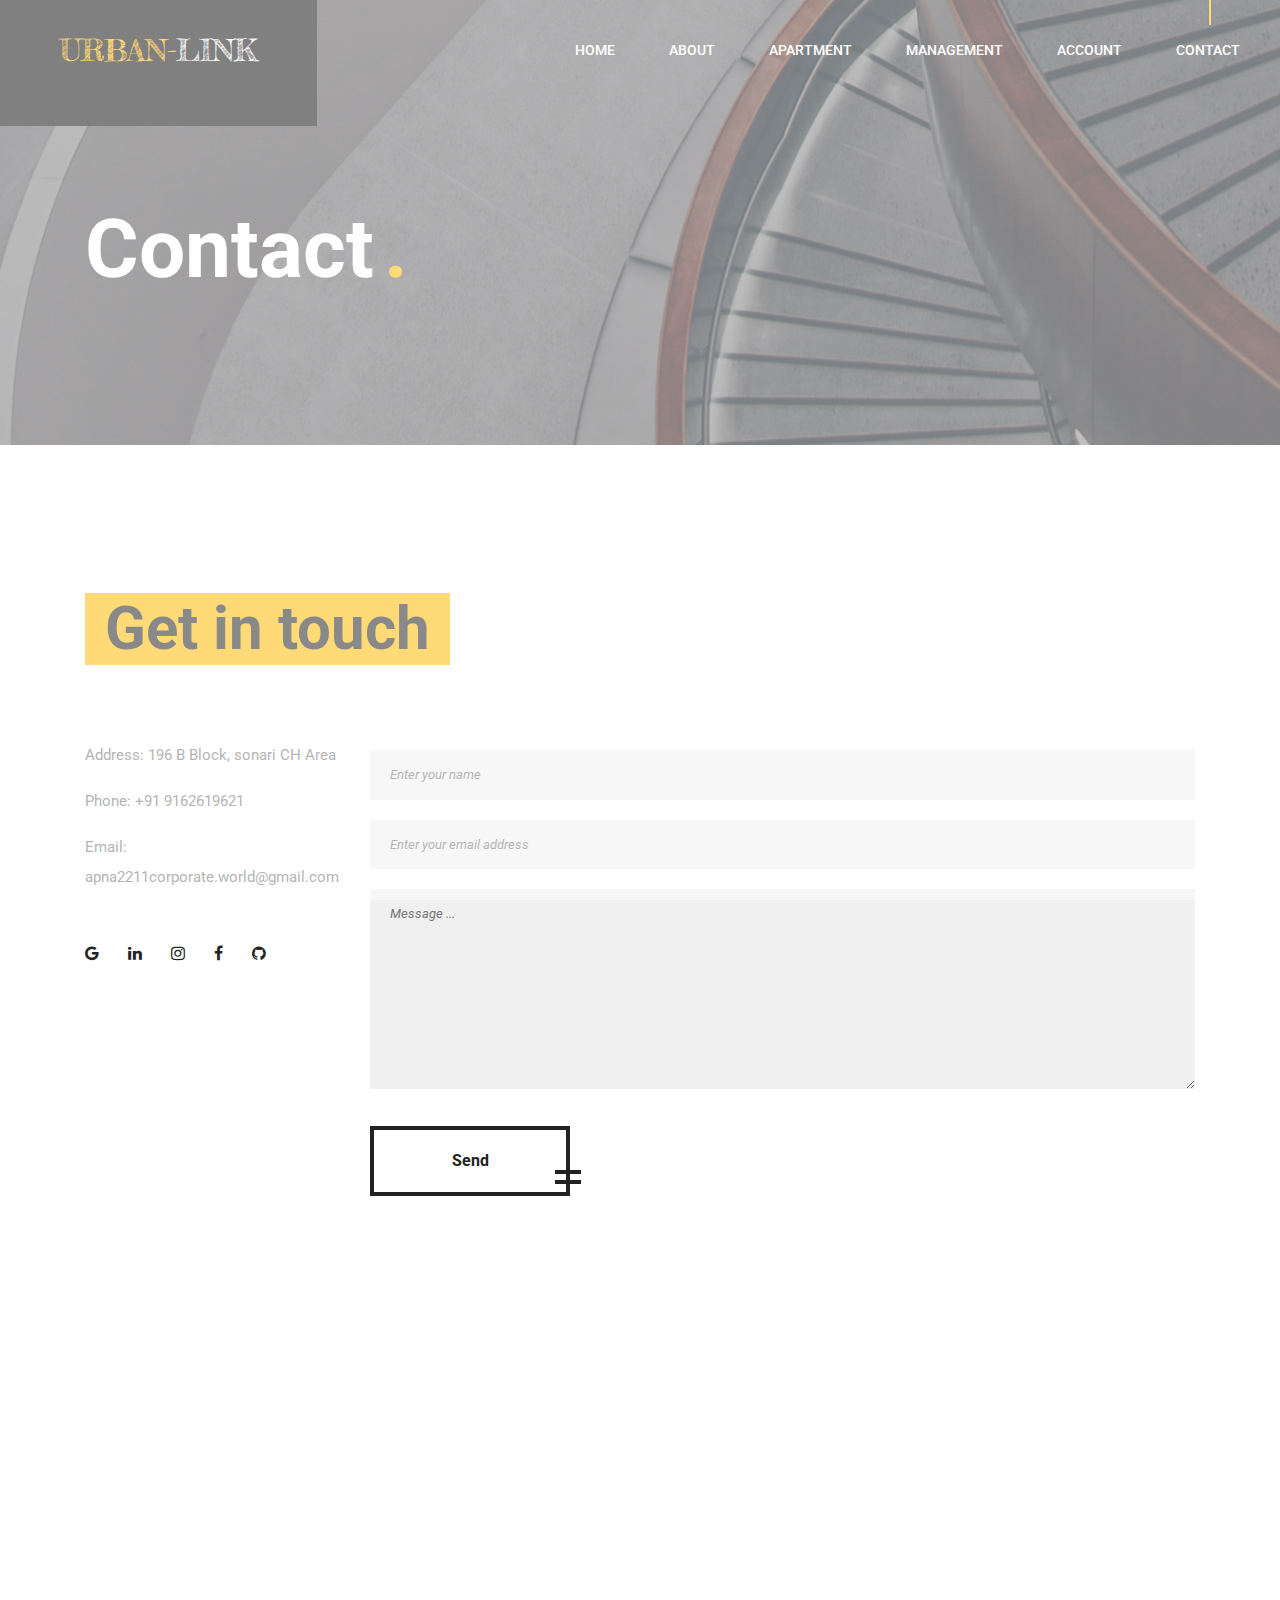
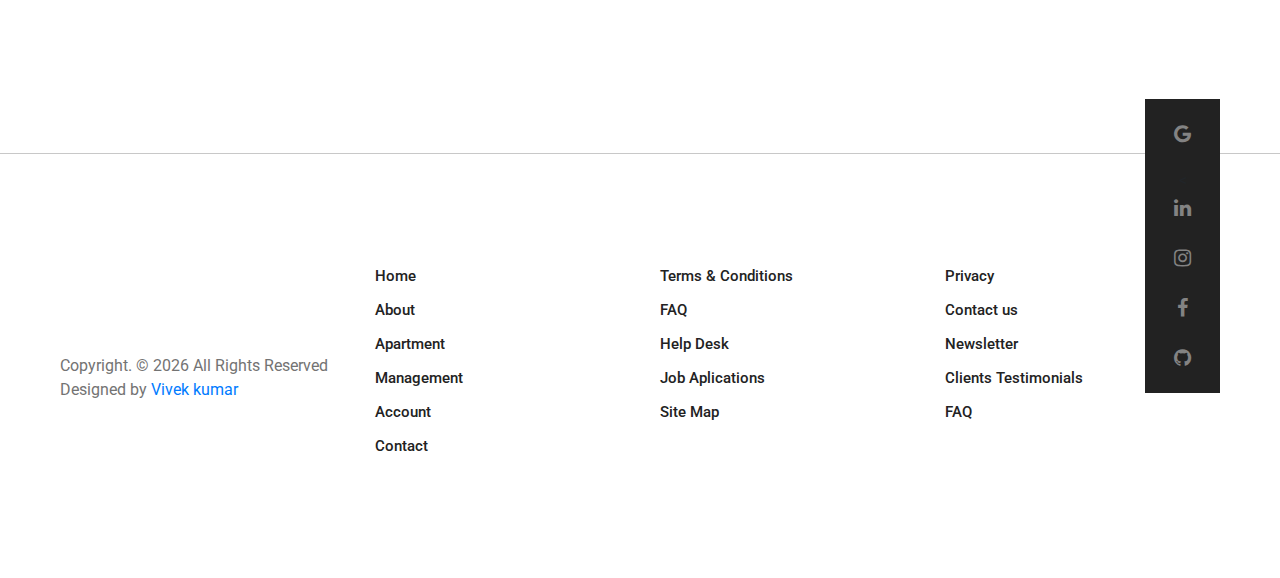
<file: Apartment_maintenance Web Dev/contact.html>
<!DOCTYPE html>
<html lang="en">
<head>
	<title>URBAN LINK-CONTACT</title>
	<meta charset="UTF-8">
	<meta name="description" content="Arcade - Architecture Template">
	<meta name="keywords" content="arcade, architecture, onepage, creative, html">
	<meta name="viewport" content="width=device-width, initial-scale=1.0">
	<!-- Favicon -->   
	<link href="img/logo/favicon.ico" rel="shortcut icon"/>

	<!-- Google Fonts -->
	<link href="https://fonts.googleapis.com/css?family=Roboto:300,400,500,700" rel="stylesheet">
	<link href="https://fonts.googleapis.com/css2?family=Fredericka+the+Great&display=swap" rel="stylesheet">

	<!-- Stylesheets -->
	<link rel="stylesheet" href="css/bootstrap.min.css"/>
	<link rel="stylesheet" href="css/font-awesome.min.css"/>
	<link rel="stylesheet" href="css/animate.css"/>
	<link rel="stylesheet" href="css/owl.carousel.css"/>
	<link rel="stylesheet" href="css/style.css"/>


	<!--[if lt IE 9]>
	  <script src="https://oss.maxcdn.com/html5shiv/3.7.2/html5shiv.min.js"></script>
	  <script src="https://oss.maxcdn.com/respond/1.4.2/respond.min.js"></script>
	<![endif]-->

</head>
<body>
	<!-- Page Preloder -->
	<div id="preloder">
		<div class="loader"></div>
	</div>
	
<!-- Header section start -->   
<header class="header-area">
	<a href="index.html" class="logo-area"target="_blank">
		<p style="font-family: 'Fredericka the Great', cursive; font-size:30px;"><none style=color:#ffba00;></span>URBAN-</none><none style=color:#ffffff></span>LINK</none></p>  
	</a>
	<div class="nav-switch">
		<i class="fa fa-bars"></i>
	</div>
	<nav class="nav-menu">
		<ul>
			<li><a href="index.html">Home</a></li>
			<li><a href="about.html">About</a></li>
			<li><a href="apartment.html">Apartment</a></li>
			<li><a href="management.html">Management</a></li>
			<li><a href="account.html">Account</a></li>
			<li class="active"><a href="contact.html">Contact</a></li>

		</ul>
	</nav>
</header>
<!-- Header section end -->   


	<!-- Page header section start -->
	<section class="page-header-section set-bg" data-setbg="img/header-bg-2.jpg">
		<div class="container">
			<h1 class="header-title">Contact<span>.</span></h1>
		</div>
	</section>
	<!-- Page header section end -->


	<!-- Page section start -->
	<section class="page-section pt100">
		<div class="container pb100">
			<div class="section-title pt-5">
				<h1>Get in touch</h1>
			</div>
			<div class="row">
				<div class="col-lg-3 contact-info mb-5 mb-lg-0">
					<p>Address: 196 B Block, sonari CH Area</p>
					<p>Phone: +91 9162619621</p>
					<p>Email: apna2211corporate.world@gmail.com</p>
					<div class="cf-social">
						<a href="mailto:apna2211corporate.world@gmail.com" target="_blank"><i class="fa fa-google"></i></a>
					<a href="https://www.linkedin.com/in/abha-mahato-404a88257" target="_blank"><i class="fa fa-linkedin"></i></a>
					<a href="https://www.instagram.com/_.abhaa.930." target="_blank"><i class="fa fa-instagram"></i></a>
					<a href="https://www.facebook.com/" target="_blank"><i class="fa fa-facebook"></i></a>
					<a href="https://github.com/CHIKA011" target="_blank"><i class="fa fa-github"></i></a>
					</div>
				</div>
				<div class="col-lg-9">
					<form class="contact-form">
						<input type="text" placeholder="Enter your name">
						<input type="text" placeholder="Enter your email address">
						<textarea placeholder="Message ..."></textarea>
						<button class="site-btn sb-dark">Send</button>
					</form>
				</div>
			</div>
		</div>
		<iframe src="https://www.google.com/maps/embed?pb=!1m14!1m12!1m3!1d650.0862089769945!2d86.17394336561937!3d22.82309662421314!2m3!1f0!2f0!3f0!3m2!1i1024!2i768!4f13.1!5e0!3m2!1sen!2sin!4v1722032028529!5m2!1sen!2sin" width="600" height="450" style="border:0;" allowfullscreen="" loading="lazy" referrerpolicy="no-referrer-when-downgrade"></iframe>
	</section>
	<!-- Page section end -->



	<!-- Footer section start -->
	<footer class="footer-section">
		<div class="footer-social">
			<div class="social-links">
				<a href="mailto:apna2211corporate.world@gmail.com"target="_blank"><i class="fa fa-google"></i></a>
				<<a href="https://www.linkedin.com/in/abha-mahato-404a88257" target="_blank"><i class="fa fa-linkedin"></i></a>
				<a href="https://www.instagram.com/_.abhaa.930." target="_blank"><i class="fa fa-instagram"></i></a>
				<a href="https://www.facebook.com/" target="_blank"><i class="fa fa-facebook"></i></a>
				<a href="https://github.com/CHIKA011" target="_blank"><i class="fa fa-github"></i></a>
			</div>
		</div>
		<div class="container">
			<div class="row">
				<div class="col-lg-9 offset-lg-3">
					<div class="row">
						<div class="col-md-4">
							<div class="footer-item">
								<ul>
									<li><a href="index.html"target="_blank">Home</a></li>
									<li><a href="about.html"target="_blank">About</a></li>
									<li><a href="apartment.html"target="_blank">Apartment</a></li>
									<li><a href="management.html"target="_blank">Management</a></li>
									<li><a href="account.html"target="_blank">Account</a></li>
									<li><a href="contact.html"target="_blank">Contact</a></li>
								</ul>
							</div>
						</div>
						<div class="col-md-4">
							<div class="footer-item">
								<ul>
									<li><a href="#">Terms & Conditions</a></li>
									<li><a href="#">FAQ</a></li>
									<li><a href="#">Help Desk</a></li>
									<li><a href="#">Job Aplications</a></li>
									<li><a href="#">Site Map</a></li>
								</ul>
							</div>
						</div>
						<div class="col-md-4">
							<div class="footer-item">
								<ul>
									<li><a href="#">Privacy</a></li>
									<li><a href="#">Contact us</a></li>
									<li><a href="#">Newsletter</a></li>
									<li><a href="#">Clients Testimonials</a></li>
									<li><a href="#">FAQ</a></li>
								</ul>
							</div>
						</div>
					</div>
				</div>
			</div>
		</div>
		<!-- Link back to Colorlib can't be removed. Template is licensed under CC BY 3.0. -->
		<div class="copyright">Copyright. &copy; <script>document.write(new Date().getFullYear());</script> All Rights Reserved  <br>Designed by <a href="vivek.kr51556@gmail.com" target="_blank">Vivek kumar</a></div>
    <!-- Link back to Colorlib can't be removed. Template is licensed under CC BY 3.0. -->
	</footer>
	<!-- Footer section end -->



	<!--====== Javascripts & Jquery ======-->
	<script src="js/jquery-2.1.4.min.js"></script>
	<script src="js/bootstrap.min.js"></script>
	<script src="js/isotope.pkgd.min.js"></script>
	<script src="js/owl.carousel.min.js"></script>
	<script src="js/jquery.owl-filter.js"></script>
	<script src="js/magnific-popup.min.js"></script>
	<script src="js/circle-progress.min.js"></script>
	<script src="js/main.js"></script>
	
	<!-- load for map -->
	<script src="https://goo.gl/maps/eTGnsXDvVX4Yo6kJ8"></script>
	<script src="js/map.js"></script>

</body>
</html>
</file>
<file: Apartment_maintenance Web Dev/css/style.css>
/* =================================
------------------------------------
  Arcade - Architecture
  Version: 1.0
 ------------------------------------ 
 ====================================*/





/*----------------------------------------*/
/* Template default CSS
/*----------------------------------------*/
html,
body {
	height: 100%;
	font-family: 'Roboto', sans-serif;
}

h1,
h2,
h3,
h4,
h5,
h6 {
	color: #222222;
	margin: 0;
	margin-bottom: 10px;
	font-weight: 700;
}

h1 {
	font-size: 60px;
	margin-bottom: 40px;
}

h1 span {
	background: #ffba00;
	padding: 0 10px;
	color: #222222;
	display: inline-block;
}

h2 {
	font-size: 36px;
}

h3 {
	font-size: 24px;
	margin-bottom: 30px;
}

h4 {
	font-size: 15px;
}

p {
	font-size: 15px;
	color: #727272;
	line-height: 2;
}

img {
	max-width: 100%;
}

input:focus,
select:focus,
button:focus,
textarea:focus {
	outline: none;
}

a:hover,
a:focus {
	text-decoration: none;
	outline: none;
}

ul,
ol {
	padding: 0;
	margin: 0;
}

/*------------------------
  Helper css
--------------------------*/
.sp-title {
	font-size: 60px;
	margin-bottom: 40px;
}

.sp-title span {
	background: #ffba00;
	padding: 0 10px;
	color: #222222;
	display: inline-block;
}

.pt100 {
	padding-top: 100px;
}

.pb100 {
	padding-bottom: 100px;
}

.pt50 {
	padding-top: 50px;
}

.pb50 {
	padding-bottom: 50px;
}

.mb100 {
	margin-bottom: 100px;
}

.spad {
	padding: 100px 0;
}

.section-title {
	margin-bottom: 75px;
}

.section-title h1,
.section-title h2 {
	display: inline-block;
	background: #ffba00;
	padding: 0 20px;
	margin-bottom: 0;
	font-size: 60px;
}

.set-bg {
	background-size: cover;
	background-repeat: no-repeat;
}

/*------------------------
  Common element css
--------------------------*/
/*=== Preloder ===*/
#preloder {
	position: fixed;
	width: 100%;
	height: 100%;
	top: 0;
	left: 0;
	z-index: 999999;
	background: #fff;
}

.loader {
	width: 30px;
	height: 30px;
	border: 3px solid #000;
	position: absolute;
	top: 50%;
	left: 50%;
	margin-top: -13px;
	margin-left: -13px;
	border-radius: 60px;
	border-left-color: transparent;
	animation: loader 0.8s linear infinite;
	-webkit-animation: loader 0.8s linear infinite;
	}

@keyframes loader {
	0% {
		transform: rotate(0deg);
	}
	50% {
		transform: rotate(180deg);
	}
	100% {
		transform: rotate(360deg);
	}
}

@-webkit-keyframes loader {
	0% {
		-webkit-transform: rotate(0deg);
	}
	50% {
		-webkit-transform: rotate(180deg);
	}
	100% {
		-webkit-transform: rotate(360deg);
	}
}
.site-btn {
	display: inline-block;
	font-weight: 700;
	border: 4px solid;
	min-width: 200px;
	text-align: center;
	padding: 19px 0;
	position: relative;
	background-color: transparent;
	margin-right: 15px;
	z-index: 1;
}

.site-btn:after,
.site-btn:before {
	position: absolute;
	content: "";
	width: 26px;
	height: 4px;
	right: -15px;
}

.site-btn:after {
	bottom: 8px;
}

.site-btn:before {
	bottom: 18px;
}

.site-btn.sb-light {
	color: #fff;
}

.site-btn.sb-light:after,
.site-btn.sb-light:before {
	background: #fff;
}

.site-btn.sb-dark {
	color: #222222;
}

.site-btn.sb-dark:after,
.site-btn.sb-dark:before {
	background: #222222;
}

.site-btn.sb-solid-color {
	background: #ffba00;
	border-color: #ffba00;
}

.site-btn.sb-solid-color:after,
.site-btn.sb-solid-color:before {
	background: #222222;
}

.site-btn.sb-solid-dark {
	background: #222;
	border-color: #222;
	color: #ffba00;
}

.site-btn.sb-solid-dark:after,
.site-btn.sb-solid-dark:before {
	background: #ffba00;
}

.element {
	margin-bottom: 100px;
}

/*===  Accordion ===*/
.accordion-area .panel {
	margin-bottom: 15px;
}

.accordion-area .panel-header {
	background: #f0f0f0;
	display: block;
	padding: 12px 50px;
	font-size: 14px;
	font-weight: 700;
	position: relative;
	-webkit-transition: all 0.4s ease-out 0s;
	-o-transition: all 0.4s ease-out 0s;
	transition: all 0.4s ease-out 0s;
}

.accordion-area .panel-header.active {
	background: #ffba00;
}

.accordion-area .panel-header.active .panel-link:after {
	content: "-";
}

.accordion-area .panel-header.active .panel-link.collapsed:after {
	content: "+";
}

.accordion-area .panel-link {
	position: absolute;
	right: 0;
	top: 0;
	height: 100%;
	width: 50px;
	background: #ffba00;
	border: none;
	cursor: pointer;
}

.accordion-area .panel-body p {
	font-size: 14px;
	margin-bottom: 0;
	padding-top: 25px;
}

.accordion-area .panel-body {
	padding: 0 5px;
}

.accordion-area .panel-link:after {
	content: "+";
	position: absolute;
	left: 50%;
	font-size: 16px;
	font-weight: 700;
	top: 50%;
	line-height: 16px;
	margin-top: -8px;
	margin-left: -4px;
}

/*===  Tab  ===*/
.tab-element .nav-tabs {
	border-bottom: none;
	margin-bottom: 35px;
}

.tab-element .nav-tabs .nav-link {
	border: none;
	background: #f0f0f0;
	border-radius: 0;
	margin-right: 5px;
	font-size: 14px;
	font-weight: 500;
	color: #222;
	padding: 15px 30px;
}

.tab-element .nav-tabs .nav-link.active {
	background: #ffba00;
}

.tab-element .nav-tabs .nav-link.active,
.tab-element .nav-tabs .nav-link:hover {
	border: none;
}

.tab-element .tab-pane h4 {
	font-size: 18px;
	margin: 25px 0 20px;
}

.tab-element .tab-pane p {
	font-size: 14px;
}

/*===  Loader ===*/
.circle-progress {
	text-align: center;
	padding-top: 30px;
	display: inline-block;
}

.circle-progress .prog-circle {
	position: relative;
	margin-bottom: -155px;
}

.circle-progress .prog-circle:after {
	position: absolute;
	content: "";
	width: 177px;
	height: 177px;
	left: 9px;
	top: 9px;
	border-radius: 50%;
	border: 2px solid #fff;
	z-index: 1;
}

.circle-progress canvas {
	-webkit-transform: rotate(90deg);
	-ms-transform: rotate(90deg);
	transform: rotate(90deg);
}

.circle-progress .progress-info {
	width: 100%;
	border-radius: 150px;
	margin: 0 auto;
	padding-top: 22px;
}

.circle-progress .progress-info h2 {
	font-size: 48px;
}

.circle-progress .prog-title {
	text-align: center;
	margin-top: 100px;
}

.circle-progress .prog-title h3 {
	font-size: 18px;
	color: #727272;
}

.img-popup-warp .mfp-content {
	opacity: 0;
	-webkit-transform: scale(0.8);
	    -ms-transform: scale(0.8);
	        transform: scale(0.8);
	-webkit-transition: all 0.4s;
	-o-transition: all 0.4s;
	transition: all 0.4s;
}

.img-popup-warp.mfp-ready .mfp-content {
	opacity: 1;
	-webkit-transform: scale(1);
	    -ms-transform: scale(1);
	        transform: scale(1);
}

/*----------------------------------------*/
/*  Header CSS
/*----------------------------------------*/
.header-area {
	position: absolute;
	width: 100%;
	top: 0;
	z-index: 50;
}

.logo-area {
	float: left;
	display: inline-block;
	background: #121212;
	padding: 20px 60px 30px;
}

.nav-switch {
	display: none;
}

.nav-menu {
	display: inline-block;
	float: right;
}

.nav-menu ul {
	list-style: none;
}

.nav-menu ul li {
	display: inline;
}

.nav-menu ul li a {
	display: inline-block;
	padding: 40px 10px 5px;
	text-transform: uppercase;
	margin-right: 30px;
	font-size: 14px;
	color: #fff;
	font-weight: 500;
	position: relative;
}

.nav-menu ul li a:after {
	position: absolute;
	content: "";
	width: 2px;
	height: 0;
	left: 50%;
	margin-left: 1px;
	top: 0;
	background: #ffba00;
	-webkit-transition: all 0.4s;
	-o-transition: all 0.4s;
	transition: all 0.4s;
}

.nav-menu ul li a:hover:after {
	height: 25px;
}

.nav-menu ul li.active>a:after {
	height: 25px;
}

/*---------------------------------------*/
/*  Hero Section CSS
/*----------------------------------------*/
.hero-section {
	height: 960px;
	background: #ededed;
	position: relative;
}

.left-bar {
	position: absolute;
	width: 100px;
	height: 100%;
	background: #121212;
	z-index: 20;
}

.left-bar .left-bar-content {
	position: absolute;
	width: 100%;
	bottom: 0;
	text-align: center;
	margin-bottom: 90px;
}

.social-links a {
	display: block;
	color: #838383;
	margin-bottom: 20px;
	font-size: 20px;
	-webkit-transition: all 0.4s;
	-o-transition: all 0.4s;
	transition: all 0.4s;
}

.social-links a:hover {
	color: #ffba00;
}

.hero-right-text {
	position: absolute;
	right: 140px;
	-webkit-transform: rotate(-90deg);
	    -ms-transform: rotate(-90deg);
	        transform: rotate(-90deg);
	-webkit-transform-origin: right center;
	    -ms-transform-origin: right center;
	        transform-origin: right center;
	bottom: 60%;
	z-index: 30;
	color: #fff;
	text-transform: uppercase;
	letter-spacing: 20px;
}

.hero-slider .hero-slide-item {
	width: 100%;
	height: 960px;
	display: table;
}

.hero-slider .hero-slide-item .slide-inner {
	display: table-cell;
	vertical-align: middle;
	position: relative;
}

.hero-slider .owl-nav {
	position: absolute;
	display: inline-block;
	left: 350px;
	bottom: 70px;
}

.hero-slider .owl-nav .owl-prev,
.hero-slider .owl-nav .owl-next {
	display: inline-block;
	margin-right: 30px;
	font-size: 14px;
	font-weight: 700;
	color: #fff;
	letter-spacing: 1px;
	-webkit-transition: all 0.4s;
	-o-transition: all 0.4s;
	transition: all 0.4s;
}

.hero-slider .owl-nav .owl-prev:hover,
.hero-slider .owl-nav .owl-next:hover {
	color: #ffba00;
}

.hero-slider .owl-nav .owl-prev i {
	margin-right: 5px;
}

.hero-slider .owl-nav .owl-next {
	margin-right: 0px;
}

.hero-slider .owl-nav .owl-next i {
	margin-left: 5px;
}

.slide-num-holder {
	width: 153px;
	height: 250px;
	position: absolute;
	right: 60px;
	background: rgba(18, 18, 18, 0.95);
	bottom: -40px;
	z-index: 111;
	text-align: right;
	padding-right: 20px;
	padding-top: 60px;
	color: #fff;
	font-weight: 700;
}

.slide-num-holder span {
	font-size: 48px;
	color: #ffba00;
	position: relative;
	top: -10px;
	right: -10px;
}

.slide-content {
	margin-left: 350px;
	margin-bottom: 50px;
	padding-left: 190px;
	padding-top: 170px;
	padding-bottom: 70px;
	position: relative;
	opacity: 0;
	-webkit-transition: all 0.6s;
	-o-transition: all 0.6s;
	transition: all 0.6s;
}

.slide-content:after {
	position: absolute;
	content: "";
	height: calc(100% + 50px);
	width: 330px;
	border-top: 150px solid #ffba00;
	border-left: 150px solid #ffba00;
	border-bottom: 90px solid #ffba00;
	top: 0;
	left: 0;
	opacity: 0.73;
}

.slide-content h2 {
	color: #fff;
	font-size: 80px;
	line-height: 80px;
}

.owl-item.active .slide-content {
	opacity: 1;
}

/*----------------------------------------*/
/*  Intro Section CSS
/*----------------------------------------*/
.intro-text p {
	margin-bottom: 50px;
}

/*----------------------------------------*/
/*  Service Section CSS
/*----------------------------------------*/
.service-box {
	margin-bottom: 30px;
}

.service-box .sb-icon {
	margin-bottom: 30px;
	width: 100px;
	height: 125px;
	text-align: center;
	position: relative;
	overflow: hidden;
	background-color: transparent;
	-webkit-transition: all 0.4s;
	-o-transition: all 0.4s;
	transition: all 0.4s;
}

.service-box .sb-icon .sb-img-icon {
	position: absolute;
	left: 0;
	bottom: 0;
	-webkit-transition: all 0.3s;
	-o-transition: all 0.3s;
	transition: all 0.3s;
}

.service-box .sb-icon .sb-img-icon img {
	opacity: 0.2;
	max-height: 70px;
	-webkit-transition: all 0.3s;
	-o-transition: all 0.3s;
	transition: all 0.3s;
}

.service-box .sb-icon::after {
	content: "";
	position: absolute;
	width: 100%;
	height: 100%;
	background: #fff;
	left: 25px;
	top: -80px;
	-webkit-transform: rotate(-65deg);
	    -ms-transform: rotate(-65deg);
	        transform: rotate(-65deg);
}

.service-box .readmore {
	font-size: 12px;
	font-weight: 700;
	border: none;
	cursor: pointer;
	color: #222222;
	padding: 2px 0;
	background-color: transparent;
	-webkit-transition: all 0.4s;
	-o-transition: all 0.4s;
	transition: all 0.4s;
}

.service-box:hover .sb-icon {
	background-color: #ffba00;
}

.service-box:hover .sb-icon .sb-img-icon {
	left: 15px;
	margin-bottom: 5px;
}

.service-box:hover .sb-icon .sb-img-icon img {
	opacity: 1;
}

.service-box:hover .readmore {
	background-color: #ffba00;
	padding: 2px 10px;
}

/*----------------------------------------*/
/*  CTA Section CSS
/*----------------------------------------*/
.cta-section {
	position: relative;
	margin-bottom: 100px;
}

.cta-section:after {
	content: "";
	position: absolute;
	width: 67%;
	height: 100%;
	right: 0;
	top: 0;
	background: #222222;
	z-index: 2;
}

.cta-section .cta-image-box {
	position: absolute;
	width: 50%;
	height: 100%;
	left: 0;
	background-image: url("../img/cta-img.jpg");
	background-repeat: no-repeat;
	background-size: cover;
}

.cta-section .container {
	position: relative;
	z-index: 9;
}

.cta-section .cta-content h2 {
	color: #fff;
}

.cta-section .cta-content p {
	color: #fff;
	margin-bottom: 30px;
}

.cta-section .cta-content .cta-img-icon {
	display: inline-block;
	height: 80px;
	position: relative;
	width: 50px;
	margin-right: 40px;
	margin-bottom: 30px;
}

.cta-section .cta-content .cta-img-icon:last-child {
	margin-right: 0;
}

.cta-section .cta-content .cta-img-icon img {
	position: absolute;
	left: 0;
	bottom: 0;
	max-height: 100%;
}

/*----------------------------------------*/
/*  Milestones Section CSS
/*----------------------------------------*/
.milestone {
	min-height: 110px;
	padding-left: 43px;
	padding-top: 15px;
	position: relative;
}

.milestone h2 {
	margin-bottom: 0;
	font-size: 68px;
	display: inline-block;
	float: left;
	position: relative;
	z-index: 1;
}

.milestone p {
	float: left;
	font-size: 20px;
	margin-top: 10px;
	margin-left: 10px;
	line-height: 1.5;
	position: relative;
	z-index: 1;
	font-weight: 500;
}

.milestone:after {
	position: absolute;
	content: "";
	width: 110px;
	height: 110px;
	left: 0;
	top: 0;
	background: #efefef;
	-webkit-transition: all 0.3s;
	-o-transition: all 0.3s;
	transition: all 0.3s;
}

.milestone:hover:after {
	background: #ffba00;
}

/*----------------------------------------*/
/*  Projects Section CSS
/*----------------------------------------*/
.projects-filter-nav {
	list-style: none;
	text-align: right;
	margin-top: 20px;
}

.projects-filter-nav li {
	display: inline-block;
	margin-left: 25px;
	color: #747474;
	font-size: 18px;
	font-weight: 500;
	padding: 0 5px;
	cursor: pointer;
	-webkit-transition: .4s;
	-o-transition: .4s;
	transition: .4s;
}

.projects-filter-nav li.btn-active {
	background: #ffba00;
	color: #222222;
}

.projects-slider {
	padding: 0 40px;
	margin-top: 60px;
}

.projects-slider .single-project {
	height: 550px;
	width: 100%;
	background: #333;
	-o-transition: .8s;
	transition: .8s;
	-webkit-transition: .8s;
	-ms-transform: translateX(0);
	    transform: translateX(0);
	-webkit-transform: translateX(0);
	opacity: 1;
}

.projects-slider .single-project .project-content {
	padding: 50px;
	height: 100%;
	background: rgba(13, 13, 13, 0.5);
	-webkit-transition: all 0.4s ease 0s;
	-o-transition: all 0.4s ease 0s;
	transition: all 0.4s ease 0s;
	opacity: 0;
}

.projects-slider .single-project .project-content h2 {
	color: #fff;
	font-weight: 500;
	position: relative;
	top: 20px;
	-webkit-transition: all 0.6s ease 0s;
	-o-transition: all 0.6s ease 0s;
	transition: all 0.6s ease 0s;
}

.projects-slider .single-project .project-content p {
	color: #ffba00;
	font-weight: 500;
	position: relative;
	top: 40px;
	-webkit-transition: all 0.4s ease 0s;
	-o-transition: all 0.4s ease 0s;
	transition: all 0.4s ease 0s;
}

.projects-slider .single-project .seemore {
	position: absolute;
	right: 50px;
	bottom: 30px;
	background: #ffba00;
	font-size: 14px;
	font-weight: 700;
	color: #222;
	display: inline-block;
	padding: 2px 8px;
	-webkit-transition: all 0.4s ease 0s;
	-o-transition: all 0.4s ease 0s;
	transition: all 0.4s ease 0s;
}

.projects-slider .single-project:hover .project-content {
	opacity: 1;
}

.projects-slider .single-project:hover .project-content h2,
.projects-slider .single-project:hover .project-content p {
	top: 0;
}

.projects-slider .single-project:hover .seemore {
	bottom: 50px;
}

.projects-slider .single-project.__loading {
	opacity: 0;
	-ms-transform: translateX(40px);
	    transform: translateX(40px);
	-webkit-transform: translateX(40px);
}

.projects-slider .owl-nav {
	text-align: right;
	max-width: 1170px;
	margin: 40px auto 0;
}

.projects-slider .owl-nav .owl-prev,
.projects-slider .owl-nav .owl-next {
	display: inline-block;
	margin-right: 20px;
	font-size: 14px;
	font-weight: 700;
	color: #222222;
	letter-spacing: 1px;
	-webkit-transition: all 0.4s;
	-o-transition: all 0.4s;
	transition: all 0.4s;
	padding: 0 5px;
}

.projects-slider .owl-nav .owl-prev:hover,
.projects-slider .owl-nav .owl-next:hover {
	background: #ffba00;
}

.projects-slider .owl-nav .owl-prev i {
	margin-right: 5px;
}

.projects-slider .owl-nav .owl-next {
	margin-right: 0px;
}

.projects-slider .owl-nav .owl-next i {
	margin-left: 5px;
}

/*----------------------------------------*/
/*  Client Section CSS
/*----------------------------------------*/
.client-slider .single-brand {
	display: table;
	height: 80px;
	width: 100%;
}

.client-slider .single-brand a {
	display: table-cell;
	vertical-align: middle;
	text-align: center;
}

.client-slider .single-brand a img {
	width: auto;
	margin: 0 auto;
	opacity: 0.2;
	-webkit-transition: all 0.4s;
	-o-transition: all 0.4s;
	transition: all 0.4s;
}

.client-slider .single-brand a:hover img {
	opacity: 1;
}

/*----------------------------------------*/
/*  Footer Section CSS
/*----------------------------------------*/
.footer-section {
	padding-top: 110px;
	padding-bottom: 110px;
	border-top: 1px solid #c8c8c8;
	position: relative;
}

.footer-section .copyright {
	position: absolute;
	top: 50%;
	margin-top: -12px;
	left: 60px;
	color: #737373;
}

.footer-section .footer-social {
	width: 75px;
	text-align: center;
	position: absolute;
	right: 60px;
	top: -55px;
	padding-top: 20px;
	background: #222;
}

.footer-item ul {
	list-style: none;
}

.footer-item ul li {
	display: block;
	margin-bottom: 10px;
}

.footer-item ul li a {
	display: inline-block;
	font-size: 15px;
	font-weight: 500;
	color: #222222;
	padding: 0 5px;
}

.footer-item ul li a:hover {
	background: #ffba00;
}

/*----------------------------------------*/
/*  Other pages CSS
/*----------------------------------------*/
.page-header-section {
	height: 445px;
	padding-top: 200px;
}

.page-header-section .header-title {
	font-size: 82px;
	color: #fff;
}

.page-header-section .header-title span {
	background: none;
	color: #ffba00;
}

/*----------------------------------------*/
/*  About page CSS
/*----------------------------------------*/
.testimonials-section {
	position: relative;
	margin: 60px 0;
}

.testimonials-section h1 {
	color: #fff;
}

.testimonials-section:after {
	content: "";
	position: absolute;
	width: 67%;
	height: 100%;
	right: 0;
	top: 0;
	background: #222222;
	z-index: 2;
}

.testimonials-section .testimonials-image-box {
	position: absolute;
	width: 50%;
	height: calc(100% + 120px);
	left: 0;
	top: -60px;
	background-image: url("../img/cta-img.jpg");
	background-repeat: no-repeat;
	background-size: cover;
}

.testimonials-section .container {
	position: relative;
	z-index: 9;
}

.testimonials-section .qut {
	color: #ffba00;
	font-size: 36px;
	margin-bottom: 20px;
}

.ts-item p {
	color: #fff;
	font-style: italic;
	margin-bottom: 50px;
}

.ts-item h4 {
	font-size: 15px;
	font-weight: 400;
	color: #ffba00;
	margin-bottom: 0;
}

.ts-item span {
	font-size: 12px;
	color: #fff;
}

.team-member {
	padding-right: 67px;
	position: relative;
}

.team-member img {
	min-width: 100%;
}

.team-member .member-info {
	position: absolute;
	padding-left: 35px;
	padding-top: 10px;
	padding-bottom: 10px;
	width: 230px;
	background: #fff;
	bottom: 37px;
	right: 0;
	-webkit-box-shadow: 6px 7px 20px rgba(114, 114, 114, 0.21);
	        box-shadow: 6px 7px 20px rgba(114, 114, 114, 0.21);
	-webkit-transition: all 0.4s;
	-o-transition: all 0.4s;
	transition: all 0.4s;
}

.team-member .member-info h2 {
	font-size: 30px;
	margin-bottom: 0;
}

.team-member .member-info p {
	color: #222222;
	font-size: 15px;
	font-weight: 500;
	margin-bottom: 0;
}

.team-member:hover .member-info {
	background: #ffba00;
	-webkit-box-shadow: 0px 0px 0px rgba(114, 114, 114, 0.21);
	        box-shadow: 0px 0px 0px rgba(114, 114, 114, 0.21);
}

.promo-section {
	padding-top: 90px;
	padding-bottom: 150px;
}

.promo-text h1 {
	margin-bottom: 20px;
}

.promo-text p {
	font-size: 16px;
	font-weight: 500;
	color: #222;
	margin-bottom: 0;
}

.slide-num-holder.test-slider {
	right: auto;
	left: 100%;
	bottom: -160px;
	width: 160px;
	height: 230px;
	padding-right: 30px;
	padding-top: 80px;
}

/*----------------------------------------*/
/*  Service page CSS
/*----------------------------------------*/
.service-slider {
	position: relative;
}

.service-slider .owl-controls {
	position: absolute;
	height: 100%;
	width: 14px;
	left: 0;
	top: 0;
	display: -ms-grid;
	display: grid;
}

.service-slider .owl-dots {
	display: table-cell;
	vertical-align: middle;
}

.service-slider .owl-dots .owl-dot {
	width: 14px;
	height: 13px;
	margin-bottom: 10px;
	background: #e8e8e8;
}

.service-slider .owl-dots .owl-dot.active {
	background: #ffba00;
}

.service-text h2 {
	font-size: 30px;
	margin-bottom: 30px;
}

.service-text p {
	margin-bottom: 50px;
}

.service-text ol {
	list-style: none;
}

.service-text ol li {
	font-size: 20px;
	font-weight: 700;
	color: #727272;
	margin-bottom: 20px;
}

.solid-service-box {
	text-align: center;
	background: #fff;
	padding: 50px 30px;
	-webkit-transition: all 0.4s ease-out 0s;
	-o-transition: all 0.4s ease-out 0s;
	transition: all 0.4s ease-out 0s;
}

.solid-service-box h2 {
	font-size: 48px;
	color: #727272;
	margin-bottom: 20px;
	-webkit-transition: all 0.4s;
	-o-transition: all 0.4s;
	transition: all 0.4s;
}

.solid-service-box h3 {
	margin-bottom: 20px;
}

.solid-service-box p {
	font-size: 14px;
	margin-bottom: 20px;
}

.solid-service-box .readmore {
	font-size: 12px;
	font-weight: 700;
	text-transform: uppercase;
	color: #222;
	opacity: 0;
	visibility: hidden;
	position: relative;
	bottom: -20px;
	-webkit-transition: all 0.4s;
	-o-transition: all 0.4s;
	transition: all 0.4s;
}

.solid-service-box:hover {
	background: #ffba00;
}

.solid-service-box:hover h2 {
	color: #222;
}

.solid-service-box:hover .readmore {
	visibility: visible;
	opacity: 1;
	bottom: 0;
}

.promo-box {
	width: 1383px;
	margin: 0 auto;
	padding: 40px 0;
}

.promo-box .promo-text h1,
.promo-box .promo-text p {
	color: #fff;
}

/*----------------------------------------*/
/*  Service Read More Table
/*----------------------------------------*/

#more {display: none;}
#more1 {display: none;}
#more2 {display: none;}
#more3 {display: none;}
#more4 {display: none;}
#more5 {display: none;}


/*----------------------------------------*/
/*  Blog page CSS
/*----------------------------------------*/
.blog-post {
	margin-bottom: 120px;
}

.blog-post .thumb {
	padding: 25px;
	position: relative;
}

.blog-post .thumb:after {
	position: absolute;
	content: "";
	width: 100%;
	height: calc(100% - 100px);
	top: 0;
	left: 0;
	background: #f0f0f0;
	z-index: -1;
	-webkit-transition: all 0.4s ease-out 0s;
	-o-transition: all 0.4s ease-out 0s;
	transition: all 0.4s ease-out 0s;
}

.blog-post .post-date {
	font-size: 14px;
	font-weight: 700;
	color: #222;
	display: inline-block;
	background: #ffba00;
	padding: 4px 15px;
	margin-bottom: 20px;
}

.blog-post h2 {
	font-size: 30px;
}

.blog-post h2 a {
	color: #222;
}

.blog-post p {
	margin-bottom: 0;
}

.blog-post .post-meta {
	margin-bottom: 40px;
}

.blog-post .post-meta a {
	color: #727272;
	font-size: 12px;
	margin-right: 10px;
}

.blog-post .post-meta a i {
	font-size: 16px;
	margin-left: 5px;
}

.blog-post:hover .thumb:after {
	background: #ffba00;
}

.pagination {
	display: inline-block;
	padding: 20px 30px;
	background: #222;
	border-radius: 0;
}

.pagination a {
	font-size: 18px;
	font-weight: 700;
	color: #fff;
}

.pagination a.active {
	font-size: 48px;
	color: #ffba00;
}

.search {
	position: relative;
}

.widget-area {
	margin-bottom: 80px;
}

.widget-area .widget-title {
	font-size: 22px;
	margin-bottom: 40px;
}

.widget-area .search input {
	width: 100%;
	background: #f0f0f0;
	border: none;
	font-size: 12px;
	padding: 10px;
	padding-right: 35px;
	font-style: italic;
}

.widget-area .search button {
	position: absolute;
	right: 0;
	top: 0;
	background: none;
	border: none;
	color: #838383;
	height: 100%;
	width: 40px;
}

.widget-area ul {
	list-style: none;
}

.widget-area ul li a {
	font-size: 15px;
	display: inline-block;
	margin-bottom: 15px;
	font-weight: 500;
	color: #727272;
	padding: 3px 10px;
	padding-left: 25px;
	position: relative;
	-webkit-transition: all 0.3s;
	-o-transition: all 0.3s;
	transition: all 0.3s;
}

.widget-area ul li a:after {
	position: absolute;
	content: "+";
	color: #838383;
	left: 5px;
	top: 3px;
	-webkit-transition: all 0.3s;
	-o-transition: all 0.3s;
	transition: all 0.3s;
}

.widget-area ul li a:hover {
	background: #ffba00;
	color: #222;
}

.widget-area ul li a:hover:after {
	color: #222;
}

.widget-area ul li:last-child a {
	margin-bottom: 0;
}

.widget-area .rp-widget .rp-widget-item {
	margin-bottom: 30px;
	overflow: hidden;
}

.widget-area .rp-widget .rp-widget-item:last-child {
	margin-bottom: 0;
}

.widget-area .rp-widget .thumb {
	width: 68px;
	height: 68px;
	float: left;
	margin-right: 30px;
	background: #ddd;
	display: block;
}

.widget-area .rp-widget .rp-content {
	padding-left: 98px;
}

.widget-area .rp-widget h4 {
	line-height: 1.5;
	margin-bottom: 0;
}

.widget-area .rp-widget p {
	font-size: 12px;
	font-weight: 500;
	margin-bottom: 0;
}

.widget-area .quote-widget span {
	font-size: 47px;
	font-style: italic;
	color: #727272;
}

.widget-area .quote-widget p {
	font-style: italic;
	margin-bottom: 0;
	font-size: 13px;
}

.widget-area .instagram-widget {
	padding-top: 30px;
}

.widget-area .instagram-widget a {
	display: block;
	overflow: hidden;
	width: 33.33333%;
	float: left;
	position: relative;
}

.widget-area .instagram-widget a:after {
	position: absolute;
	content: "";
	width: 100%;
	height: 100%;
	left: 0;
	top: 0;
	background: #ffba00;
	opacity: 0;
	-webkit-transition: all 0.3s;
	-o-transition: all 0.3s;
	transition: all 0.3s;
}

.widget-area .instagram-widget a:before {
	position: absolute;
	content: "+";
	color: #fff;
	font-weight: 500;
	text-align: center;
	font-size: 36px;
	line-height: 36px;
	width: 20px;
	top: 50%;
	margin-top: -13px;
	left: 50%;
	margin-left: -10px;
	text-shadow: 0 0 20px #999;
	opacity: 0;
	-webkit-transition: all 0.3s;
	-o-transition: all 0.3s;
	transition: all 0.3s;
	z-index: 2;
}

.widget-area .instagram-widget a:hover:after,
.widget-area .instagram-widget a:hover:before {
	opacity: 1;
}

.widget-area .instagram-widget a img {
	min-width: 100%;
}

/*----------------------------------------*/
/*  Contact page CSS
/*----------------------------------------*/
.cf-social {
	margin-top: 50px;
}

.cf-social a {
	color: #222;
	margin-right: 25px;
}

.contact-form {
	padding-top: 10px;
}

.contact-form input,
.contact-form textarea {
	width: 100%;
	font-size: 13px;
	border: none;
	background: #f0f0f0;
	padding: 15px 20px;
	margin-bottom: 20px;
}

.contact-form textarea {
	height: 200px;
	margin-bottom: 30px;
}

.contact-form ::-webkit-input-placeholder {
	font-style: italic;
}

.contact-form :-ms-input-placeholder {
	font-style: italic;
}

.contact-form ::-ms-input-placeholder {
	font-style: italic;
}

.contact-form ::placeholder {
	font-style: italic;
}

.map-area {
	height: 685px;
	width: 100%;
	display: block;
	background: #f0f0f0;
	margin-bottom: 2px;
}

/*----------------------------------------*/
/*  Portfolio page CSS
/*----------------------------------------*/
.portfolio-filter {
	list-style: none;
}

.portfolio-filter li {
	display: inline-block;
	margin-right: 40px;
	font-size: 14px;
	color: #222;
	cursor: pointer;
	font-weight: 500;
}

.portfolio-filter li.active {
	text-decoration: underline;
	-webkit-text-decoration-color: #ffba00;
	        text-decoration-color: #ffba00;
}

.portfolio-warp {
	display: block;
	overflow: hidden;
}

.portfolio-warp .grid-item {
	width: 20%;
	background-position: center;
}

.portfolio-warp .grid-item:after {
	content: '';
	display: block;
	clear: both;
}

.portfolio-warp .grid-item.grid-wide,
.portfolio-warp .grid-item.grid-long {
	width: 40%;
}

.portfolio-warp .grid-item a {
	width: 100%;
	height: 100%;
	display: block;
	background: rgba(255, 186, 0);
	opacity: 0;
	-webkit-transition: all 0.4s;
	-o-transition: all 0.4s;
	transition: all 0.4s;
}

.portfolio-warp .grid-item a:after {
	position: absolute;
	content: "+";
	left: 50%;
	top: 60%;
	width: 48px;
	margin-left: -24px;
	margin-top: -24px;
	color: #fff;
	font-size: 48px;
	line-height: 48px;
	text-align: center;
	-webkit-transition: all 0.4s;
	-o-transition: all 0.4s;
	transition: all 0.4s;
	text-shadow: 0 0 10px rgba(0, 0, 0, 0.25);
}

.portfolio-warp .grid-item:hover a {
	opacity: 1;
}

.portfolio-warp .grid-item:hover a:after {
	top: 50%;
}

.portfolio-warp .grid-sizer {
	width: 20%;
}

/* ===========================
  Responsive
==============================*/
@media only screen and (max-width: 1477px) {
	.slide-num-holder.test-slider {
		left: auto;
		right: 0;
	}
}

@media only screen and (max-width: 1400px) {
	.promo-box {
		width: 100%;
	}
}

/* Medium screen : 992px. */
@media only screen and (min-width: 992px) and (max-width: 1199px) {
	.phone-number {
		margin-right: 30px;
	}
	.nav-menu ul li a {
		margin-right: 20px;
	}
	.slide-content {
		margin-left: 220px;
	}
	.milestone p {
		margin-left: 10px;
		font-size: 17px;
	}
	.milestone h2 {
		font-size: 55px;
	}
	.milestone:after {
		width: 90px;
		height: 90px;
	}
	.slide-num-holder {
		right: 20px;
	}
	.hero-right-text {
		right: 100px;
	}
}

/* Tablet :768px. */
@media only screen and (min-width: 768px) and (max-width: 991px) {
	.logo-area {
		padding: 20px 40px 30px;
	}
	.slide-content {
		margin-left: 170px;
		margin-bottom: -35px;
		padding-left: 120px;
		padding-top: 120px;
		padding-bottom: 30px;
	}
	.slide-content h2 {
		font-size: 60px;
		line-height: 60px;
	}
	.slide-content:after {
		border-top: 100px solid #ffba00;
		border-left: 100px solid #ffba00;
		border-bottom: 60px solid #ffba00;
	}
	.hero-slider .owl-nav {
		left: 170px;
	}
	.slide-num-holder {
		right: 20px;
	}
	.hero-right-text {
		bottom: 70%;
		right: 100px;
	}
	.nav-menu ul li a {
		margin-right: 5px;
		font-size: 13px;
		padding: 37px 7px 5px;
	}
	.phone-number {
		font-size: 12px;
		margin-right: 10px;
	}
	.team-member {
		margin-bottom: 30px;
	}
	.portfolio-warp .grid-item {
		width: 50%;
	}
	.portfolio-warp .grid-item.grid-wide,
	.portfolio-warp .grid-item.grid-long {
		width: 50%;
	}
	.portfolio-warp .grid-sizer {
		width: 50%;
	}
	.solid-service-box {
		margin-bottom: 30px;
	}
	.cta-section {
		background: #222;
		margin-bottom: 0;
	}
	.testimonials-section {
		background: #222;
		margin: 0;
	}
	.testimonials-image-box,
	.testimonials-section:after,
	.cta-image-box,
	.cta-section:after {
		display: none;
	}
	.hero-section,
	.hero-slider .hero-slide-item {
		height: 850px;
	}
	.milestone,
	.solid-service-box {
		margin-bottom: 30px;
	}
	.footer-section .footer-social {
		width: auto;
		top: -25px;
		right: 50%;
		padding: 10px;
		margin-right: -133px;
	}
	.footer-section .social-links a {
		display: inline-block;
		padding: 0 15px;
		margin-bottom: 0;
	}
	.projects-filter-nav {
		text-align: left;
	}
	.projects-filter-nav li {
		margin-left: 0;
		margin-right: 15px;
	}
	.footer-section .copyright {
		position: relative;
		width: 100%;
		max-width: 720px;
		margin: 40px auto 0;
		left: 0;
		top: 0;
		margin-bottom: -50px;
		padding-left: 15px;
	}
}

/* Large Mobile :480px. */
@media only screen and (max-width: 767px) {
	h1,
	.sp-title {
		font-size: 45px;
	}
	.page-header-section .header-title {
		font-size: 55px;
	}
	.left-bar {
		width: 70px;
	}
	.slide-content:after,
	.hero-right-text,
	.phone-number {
		display: none;
	}
	.nav-switch {
		position: absolute;
		right: 20px;
		font-size: 30px;
		color: #fff;
		top: 20px;
		display: block;
	}
	.nav-menu {
		position: absolute;
		width: calc(100% - 90px);
		left: 80px;
		background: #121212;
		top: 100%;
		margin-top: 11px;
		display: none;
	}
	.nav-menu ul li a {
		display: block;
		padding: 16px 21px;
		border-bottom: 1px solid #202020;
		margin-right: 0;
	}
	.nav-menu ul li a:after {
		left: 20px;
	}
	.nav-menu ul li.active>a:after,
	.nav-menu ul li a:hover:after {
		height: 10px;
	}
	.hero-section {
		height: auto;
	}
	.hero-slider .hero-slide-item {
		padding: 150px 0;
		height: auto;
	}
	.slide-content h2 {
		font-size: 60px;
		line-height: 60px;
	}
	.hero-slider .owl-nav {
		padding-left: 70px;
		width: 100%;
		text-align: center;
		left: 0;
	}
	.slide-content {
		margin-left: 70px;
		padding: 0;
		text-align: center;
	}
	.slide-num-holder,
	.slide-num-holder.test-slider {
		right: 0;
		height: 75px;
		width: 136px;
		padding-top: 18px;
	}
	.slide-num-holder span,
	.slide-num-holder.test-slider span {
		font-size: 40px;
	}
	.slide-num-holder.test-slider {
		bottom: -135px;
	}
	.team-member {
		margin-bottom: 30px;
	}
	.portfolio-warp .grid-item {
		width: 50%;
	}
	.portfolio-warp .grid-item.grid-wide,
	.portfolio-warp .grid-item.grid-long {
		width: 50%;
	}
	.portfolio-warp .grid-sizer {
		width: 50%;
	}
	.cta-section {
		background: #222;
		margin-bottom: 0;
	}
	.testimonials-section {
		background: #222;
		margin: 0;
	}
	.testimonials-image-box,
	.testimonials-section:after,
	.cta-image-box,
	.cta-section:after {
		display: none;
	}
	.milestone,
	.solid-service-box {
		margin-bottom: 30px;
	}
	.projects-filter-nav {
		text-align: left;
	}
	.footer-section .footer-social {
		width: auto;
		top: -25px;
		right: 50%;
		padding: 10px;
		margin-right: -133px;
	}
	.footer-section .social-links a {
		display: inline-block;
		padding: 0 15px;
		margin-bottom: 0;
	}
	.footer-section .copyright {
		position: relative;
		width: 100%;
		max-width: 720px;
		margin: 40px auto 0;
		left: 0;
		top: 0;
		margin-bottom: -50px;
		padding-left: 15px;
		text-align: center;
	}
	.footer-item {
		margin-bottom: 40px;
	}
}

/* small mobile :320px. */
@media only screen and (max-width: 479px) {
	.logo-area {
		padding: 20px 30px 30px;
	}
	.header-area {
		background: #121212;
		padding-right: 66px;
	}
	.nav-menu {
		width: 100%;
		left: 0;
		margin-top: 0;
		border-top: 2px solid;
	}
	.left-bar {
		display: none;
	}
	.hero-slider .owl-nav {
		padding-left: 0;
	}
	.slide-content {
		margin-left: 0;
		padding: 0 15px;
	}
	.slide-content h2 {
		font-size: 35px;
		line-height: 1.5;
	}
	.portfolio-warp .grid-item {
		width: 100%;
	}
	.portfolio-warp .grid-item.grid-wide,
	.portfolio-warp .grid-item.grid-long {
		width: 100%;
	}
	.portfolio-warp .grid-sizer {
		width: 100%;
	}
	.projects-slider {
		padding: 0 15px;
	}
}
</file>
